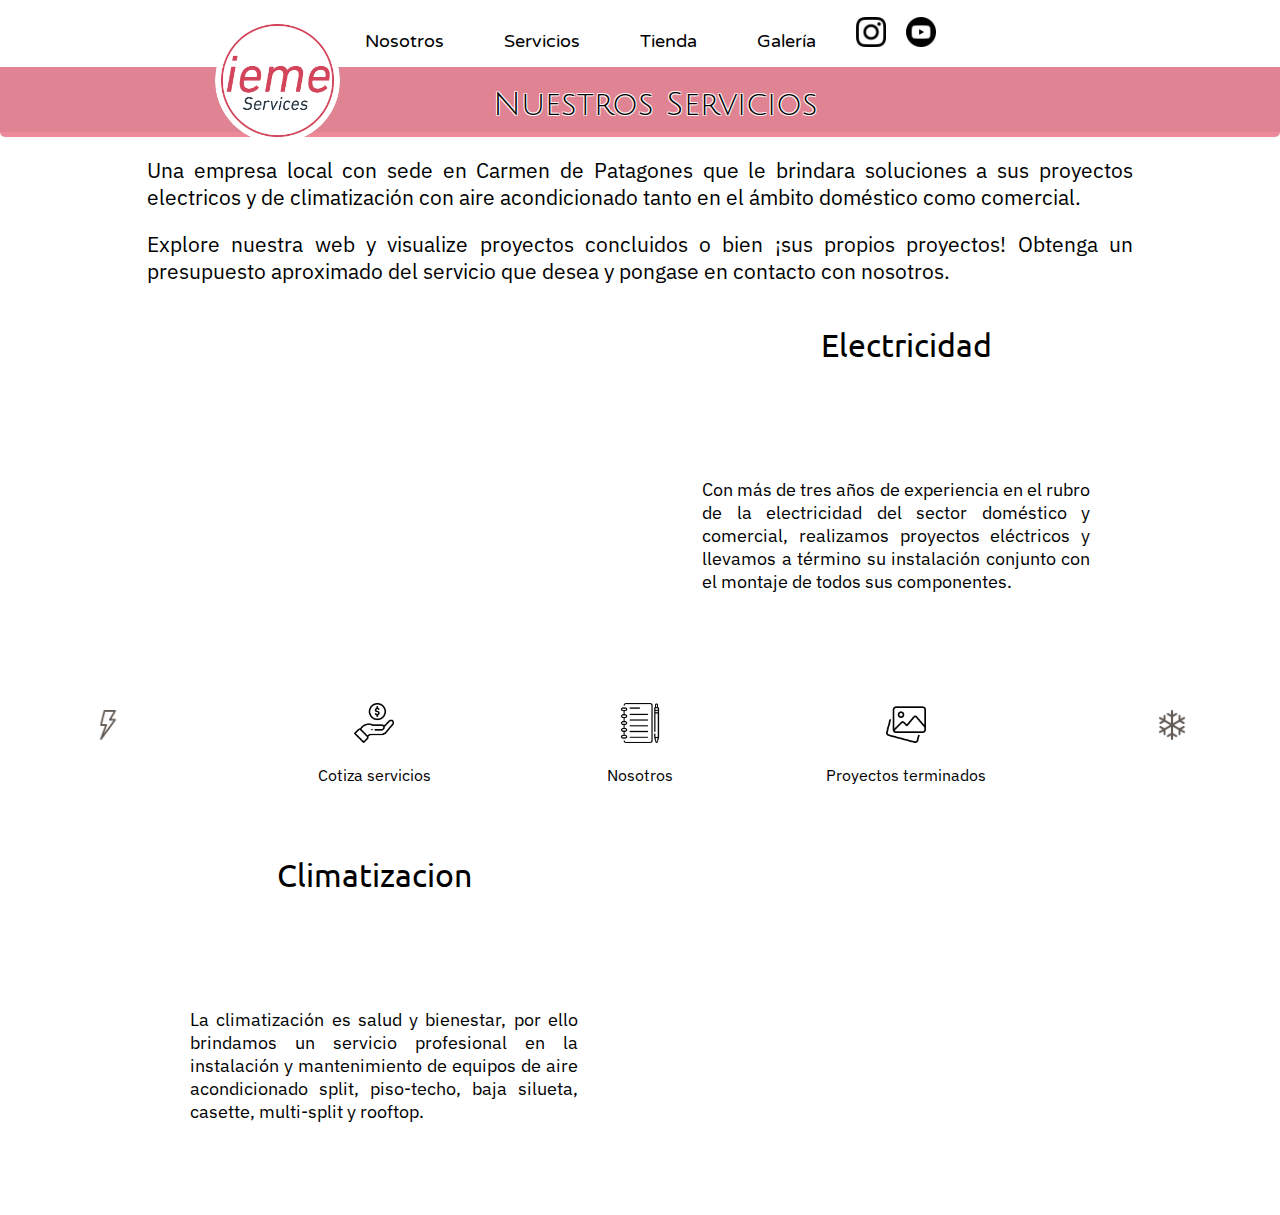
<file: index.html>
<!DOCTYPE html>
<html lang="en">
<head>
    <meta charset="UTF-8">
    <meta http-equiv="X-UA-Compatible" content="IE=edge">
    <meta name="viewport" content="width=device-width, initial-scale=1.0">
    <meta title="Ieme Services">
    <meta keywords="Instalación, Aire Acondicionado, Electricista, Electricidad, Empresa, Matriculado, Instalador, Servicio">
    <meta description="Somos una Pyme que lleva a cabo el mantenimiento e instalación de equipos de aire acondicionado e instalaciones eléctricas en general">
    <title>Servicios Ieme</title>
    <link rel="Icon" href="Archivos/ieme.ico">
    <link rel="stylesheet" type="text/css" href="Estilos/style.css"> 
    <!-- Fuentes --> 
    <link href="https://fonts.googleapis.com/css2?family=IBM+Plex+Sans:ital,wght@0,300;1,300&display=swap" rel="stylesheet">
    <link href="https://fonts.googleapis.com/css2?family=Julius+Sans+One&display=swap" rel="stylesheet">
    <link href="https://fonts.googleapis.com/css2?family=Ubuntu:ital,wght@0,300;0,400;1,300;1,400&display=swap" rel="stylesheet">
    <link href="https://fonts.googleapis.com/css2?family=Varela+Round&display=swap" rel="stylesheet">
    <!-- Boostrap -->
    <link href="https://cdn.jsdelivr.net/npm/bootstrap@5.3.0/dist/css/bootstrap.min.css" rel="stylesheet" integrity="sha384-9ndCyUaIbzAi2FUVXJi0CjmCapSmO7SnpJef0486qhLnuZ2cdeRhO02iuK6FUUVM" crossorigin="anonymous">

<body>
    <style type="text/css"></style>
    <header>
            <nav>
            <a href="index.html"><img class="logo" src="Archivos/ieme.png" alt="logoieme"></a>
            <ul>
                <li><a href="Pages/nosotros.html">Nosotros</a></li>
                <li><a href="Pages/contacto.html">Servicios</a></li>
                <li><a href="Pages/tienda.html">Tienda</a></li>
                <li><a href="Pages/galeria.html">Galería</a></li>
            </ul>   
            <a class="instagram" href="https://www.instagram.com" target="noopener"><img src="Archivos/instagram.png" alt="Instagram"></a> 
            <a class="youtube" href="https://www.youtube.com" target="noopener"><img src="Archivos/youtube.png" alt="Youtube"></a>   
        </nav> 
    </header>
    <main>
        <article>
                <h1 class="div-sticky">Nuestros Servicios</h1>
                <div class="textoinicio">
                    <p>Una empresa local con sede en Carmen de Patagones que le brindara soluciones a sus proyectos electricos y de climatización con aire acondicionado tanto en el ámbito doméstico como comercial.</p>
                    <p>Explore nuestra web y visualize proyectos concluidos o bien ¡sus propios proyectos! Obtenga un presupuesto aproximado del servicio que desea y pongase en contacto con nosotros.</p>
                </div>
                
                <section class="gridmain">
                    <h2 class="h2elec">Electricidad</h2>
                    <img id="animación1" class="imgmain1" src="Archivos/oficioelectricista.jpg" alt="imagen electricista">
                    <p class="p1">Con más de tres años de experiencia en el rubro de la electricidad del sector doméstico y comercial, realizamos proyectos eléctricos y llevamos a término su instalación conjunto con el montaje de todos sus componentes.</p>
                    
                    <img class="rayo" src="Archivos/rayo.png" alt="imagen rayo">
                                              
                    <div class="menucentral1">Cotiza servicios</div><a class="cotizacionimg" href="Pages/contacto.html"><img src="Archivos/mano.png" alt="Servicios"></a>
                    <div class="menucentral2">Nosotros</div><a class="turnosimg" href="Pages/nosotros.html"><img src="Archivos/cuaderno.png" alt="Contactos"></a>
                    <div class="menucentral3">Proyectos terminados</div><a class="galeriaimg" href="Pages/galeria.html"><img src="Archivos/mas.png" alt="Mas proyectos terminados"></a>
                                                
                    <img class="copo" src="Archivos/copo.png" alt="imagen copo de nieve">
                    
                    <h2 class="h2cli">Climatizacion</h2>
                    <img id="animación2" class="imgmain2" src="Archivos/oficiorefrigeracion.jpg" alt="Imagen tecnico en climatización">
                    <p class="p2">La climatización es salud y bienestar, por ello brindamos un servicio profesional en la instalación y mantenimiento de equipos de aire acondicionado split, piso-techo, baja silueta, casette, multi-split y rooftop. </p>
                </section>
        </article>
    </main>
<footer>
    <div class="footerbanner">             
        <nav class="navbar fixed-bottom bg-body-tertiary">
            <div class="container-fluid">
                <a class="navbar-brand fs-6" href="Pages/nosotros.html">Nosotros</a>
                <a class="navbar-brand fs-6" href="Pages/contacto.html">Servicios</a>
                <a class="navbar-brand fs-6" href="Pages/tienda.html">Tienda</a>
                <a class="navbar-brand fs-6" href="Pages/galeria.html">Galeria</a>
            </div>
        </nav>
    </div>
</footer>
<script src="https://cdn.jsdelivr.net/npm/bootstrap@5.3.0/dist/js/bootstrap.bundle.min.js" integrity="sha384-geWF76RCwLtnZ8qwWowPQNguL3RmwHVBC9FhGdlKrxdiJJigb/j/68SIy3Te4Bkz" crossorigin="anonymous"></script>
</body>
</html>
</file>
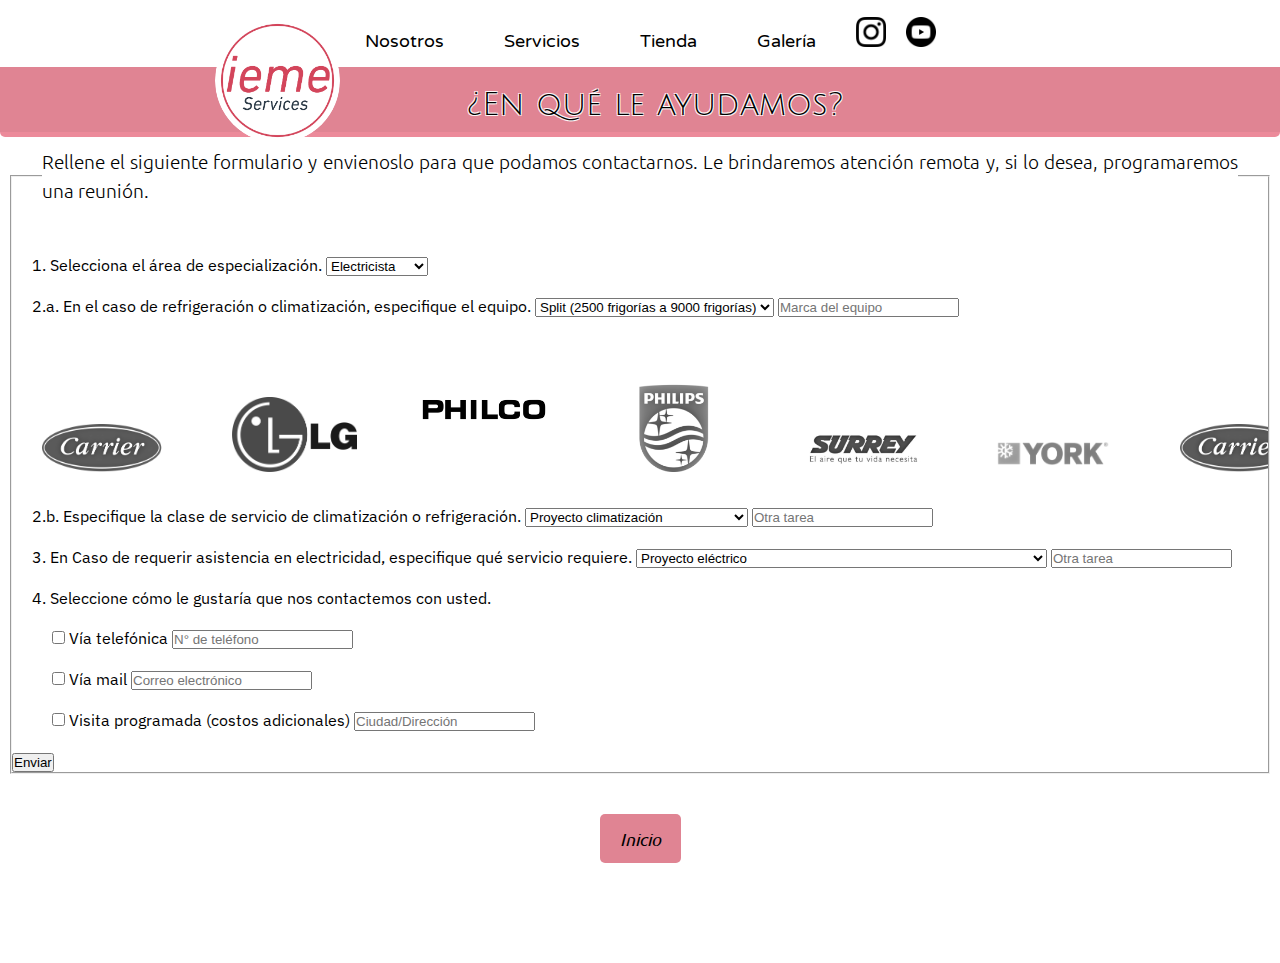
<file: Pages/contacto.html>
<!DOCTYPE html>
<html lang="en">
<head>
    <meta charset="UTF-8">
    <meta http-equiv="X-UA-Compatible" content="IE=edge">
    <meta name="viewport" content="width=device-width, initial-scale=1.0">
    <meta title="Contacto">
    <meta keywords="Instalación, Aire Acondicionado, Electricista, Electricidad, Empresa, Matriculado, Instalador, Servicio">
    <meta description="Contactate con nosotros para recibir una asistencia a la medida de tu proyecto">
    <title>Ieme Servicios</title>
    <link rel="Icon" href="../Archivos/ieme.ico">
    <link rel="stylesheet" type="text/css" href="../Estilos/style.css"> 
    <!-- Fuentes --> 
    <link href="https://fonts.googleapis.com/css2?family=IBM+Plex+Sans:ital,wght@0,300;1,300&display=swap" rel="stylesheet">
    <link href="https://fonts.googleapis.com/css2?family=Julius+Sans+One&display=swap" rel="stylesheet">
    <link href="https://fonts.googleapis.com/css2?family=Ubuntu:ital,wght@0,300;0,400;1,300;1,400&display=swap" rel="stylesheet">
    <link href="https://fonts.googleapis.com/css2?family=Varela+Round&display=swap" rel="stylesheet">
    <!-- Boostrap -->
    <link href="https://cdn.jsdelivr.net/npm/bootstrap@5.3.0/dist/css/bootstrap.min.css" rel="stylesheet" integrity="sha384-9ndCyUaIbzAi2FUVXJi0CjmCapSmO7SnpJef0486qhLnuZ2cdeRhO02iuK6FUUVM" crossorigin="anonymous">

<body>
    <style type="text/css"> </style>
    <header class="banner">
        <nav class="navbanner">
            <a href="../index.html"><img class="logo" src="../Archivos/ieme.png" alt="logoieme"></a>
            <ul>
                <li><a href="nosotros.html">Nosotros</a></li>
                <li><a href="contacto.html">Servicios</a></li>
                <li><a href="tienda.html">Tienda</a></li>
                <li><a href="galeria.html">Galería</a></li>
            </ul>   
            <a class="instagram" href="https://www.instagram.com" target="noopener"><img src="../Archivos/instagram.png" alt="Instagram"></a> 
            <a class="youtube" href="https://www.youtube.com" target="noopener"><img src="../Archivos/youtube.png" alt="Youtube"></a>   
        </nav> 
</header>
    <main>
        <article>
            <h1>¿En qué le ayudamos?</h1> 
            <section>
                <form>
                    <fieldset class="container col-md-6 col-sm-11 d-flex flex-column justify-content-center align-items-center">
                        <legend>Rellene el siguiente formulario y envienoslo para que podamos contactarnos.
                                Le brindaremos atención remota y, si lo desea, programaremos una reunión.</legend>
                        <div class="mb-3 col-md-12">
                            <label for="Select1" class="form-label">1. Selecciona el área de especialización.</label>
                            <select id="Select1" class="form-select">
                                <option>Electricista</option>
                                <option>Climatización</option>
                                <option>Refrigeración</option>
                            </select>
                        </div>
                        <div class="mb-3 col-md-12">
                            <label for="Select2" class="form-label">2.a. En el caso de refrigeración o climatización, especifique el equipo.</label>
                            <select id="Select2" class="form-select">
                                <option>Split (2500 frigorías a 9000 frigorías)</option>
                                <option>Piso-techo</option>
                                <option>Multisplit</option>
                                <option>Cassette</option>
                                <option>Baja silueta</option>
                                <option>Rooftop</option>
                            </select>
                            <input type="text" id="TextInput1" class="form-control" placeholder="Marca del equipo">
                        </div>
                        <div class="image-container mb-3 col-md-12">
                            <img class="imgloop" src="../Archivos/Marcas/carrier.png" alt="carrier">
                            <img class="imgloop" src="../Archivos/Marcas/lg.png" alt="lg">
                            <img class="imgloop" src="../Archivos/Marcas/philco.png" alt="philco">
                            <img class="imgloop" src="../Archivos/Marcas/philips.png" alt="philips">
                            <img class="imgloop" src="../Archivos/Marcas/surrey.jpg" alt="surrey">
                            <img class="imgloop" src="../Archivos/Marcas/york.png" alt="york">
                            <img class="imgloop" src="../Archivos/Marcas/carrier.png" alt="carrier">
                            <img class="imgloop" src="../Archivos/Marcas/lg.png" alt="lg">
                            <img class="imgloop" src="../Archivos/Marcas/philco.png" alt="philco">
                            <img class="imgloop" src="../Archivos/Marcas/philips.png" alt="philips">
                            <img class="imgloop" src="../Archivos/Marcas/surrey.jpg" alt="surrey">
                            <img class="imgloop" src="../Archivos/Marcas/york.png" alt="york">
                            <img class="imgloop" src="../Archivos/Marcas/carrier.png" alt="carrier">
                            <img class="imgloop" src="../Archivos/Marcas/lg.png" alt="lg">
                            <img class="imgloop" src="../Archivos/Marcas/philco.png" alt="philco">
                            <img class="imgloop" src="../Archivos/Marcas/philips.png" alt="philips">
                            <img class="imgloop" src="../Archivos/Marcas/surrey.jpg" alt="surrey">
                            <img class="imgloop" src="../Archivos/Marcas/york.png" alt="york">
                        </div>    
                        <div class="mb-3 col-md-12">
                            <label for="Select3" class="form-label">2.b. Especifique la clase de servicio de climatización o refrigeración.</label>
                            <select id="Select3" class="form-select">
                                <option>Proyecto climatización</option>
                                <option>Mantenimiento de emergencia</option>
                                <option>Mantenimiento / revisión de rutina</option>
                                <option>Instalación de nueva/s unidad/es</option>
                                <option>Asesoramiento remoto</option>
                            </select>
                            <input type="text" id="TextInput2" class="form-control" placeholder="Otra tarea">
                        </div>
                        <div class="mb-3 col-md-12">
                            <label for="Select4" class="form-label">3. En Caso de requerir asistencia en electricidad, especifique qué servicio requiere.</label>
                            <select id="Select4" class="form-select">
                                <option>Proyecto eléctrico</option>
                                <option>Mantenimiento de emergencia</option>
                                <option>Mantenimiento de rutina</option>
                                <option>Extensión de instalación existente</option>
                                <option>Instalación de artefactos (luminarias, ventiladores, extractores, ...)</option>
                                <option>Instalación o extensión de circuito para equipo de climatización</option>
                                <option>Asesoramiento remoto</option>
                            </select>
                            <input type="text" id="TextInput3" class="form-control" placeholder="Otra tarea">
                        </div>
                        <div class="mb-3 col-md-12">
                            <label for="Select5" class="form-label">4. Seleccione cómo le gustaría que nos contactemos con usted.</label>    
                            <div class="form-check mb-12 col-md-9">
                                <input class="form-check-input" type="checkbox" id="FieldsetCheck1">
                                <label class="form-check-label" for="FieldsetCheck1">Vía telefónica</label>
                                <input type="text" id="TextInput4a" class="form-control" placeholder="N° de teléfono">
                            </div>
                            <div class="form-check mb-12 col-md-9">
                                <input class="form-check-input" type="checkbox" id="FieldsetCheck2">
                                <label class="form-check-label" for="FieldsetCheck2">Vía mail</label>
                                <input type="text" id="TextInput4b" class="form-control" placeholder="Correo electrónico">
                            </div>
                            <div class="form-check mb-12 col-md-9">
                                <input class="form-check-input" type="checkbox" id="FieldsetCheck3">
                                <label class="form-check-label" for="FieldsetCheck3">Visita programada (costos adicionales)</label>
                                <input type="text" id="TextInput4c" class="form-control" placeholder="Ciudad/Dirección">
                            </div>
                        </div>
                            <button type="submit" class="btn btn-primary">Enviar</button>
                    </fieldset>
                </form>
            </section>    
        </article>
    </main>
<footer>
    <ul>
        <li class="buttonbanner">
            <a class="botoninicio" href="../index.html">Inicio</a>
        </li>
    </ul>
    <div class="footerbanner">             
        <nav class="navbar fixed-bottom bg-body-tertiary">
            <div class="container-fluid">
                <a class="navbar-brand fs-6" href="nosotros.html">Nosotros</a>
                <a class="navbar-brand fs-6" href="contacto.html">Servicios</a>
                <a class="navbar-brand fs-6" href="tienda.html">Tienda</a>
                <a class="navbar-brand fs-6" href="galeria.html">Galeria</a>
            </div>
        </nav>
    </div>
</footer>
<script src="https://cdn.jsdelivr.net/npm/bootstrap@5.3.0/dist/js/bootstrap.bundle.min.js" integrity="sha384-geWF76RCwLtnZ8qwWowPQNguL3RmwHVBC9FhGdlKrxdiJJigb/j/68SIy3Te4Bkz" crossorigin="anonymous"></script>
</body>
</html>
</file>
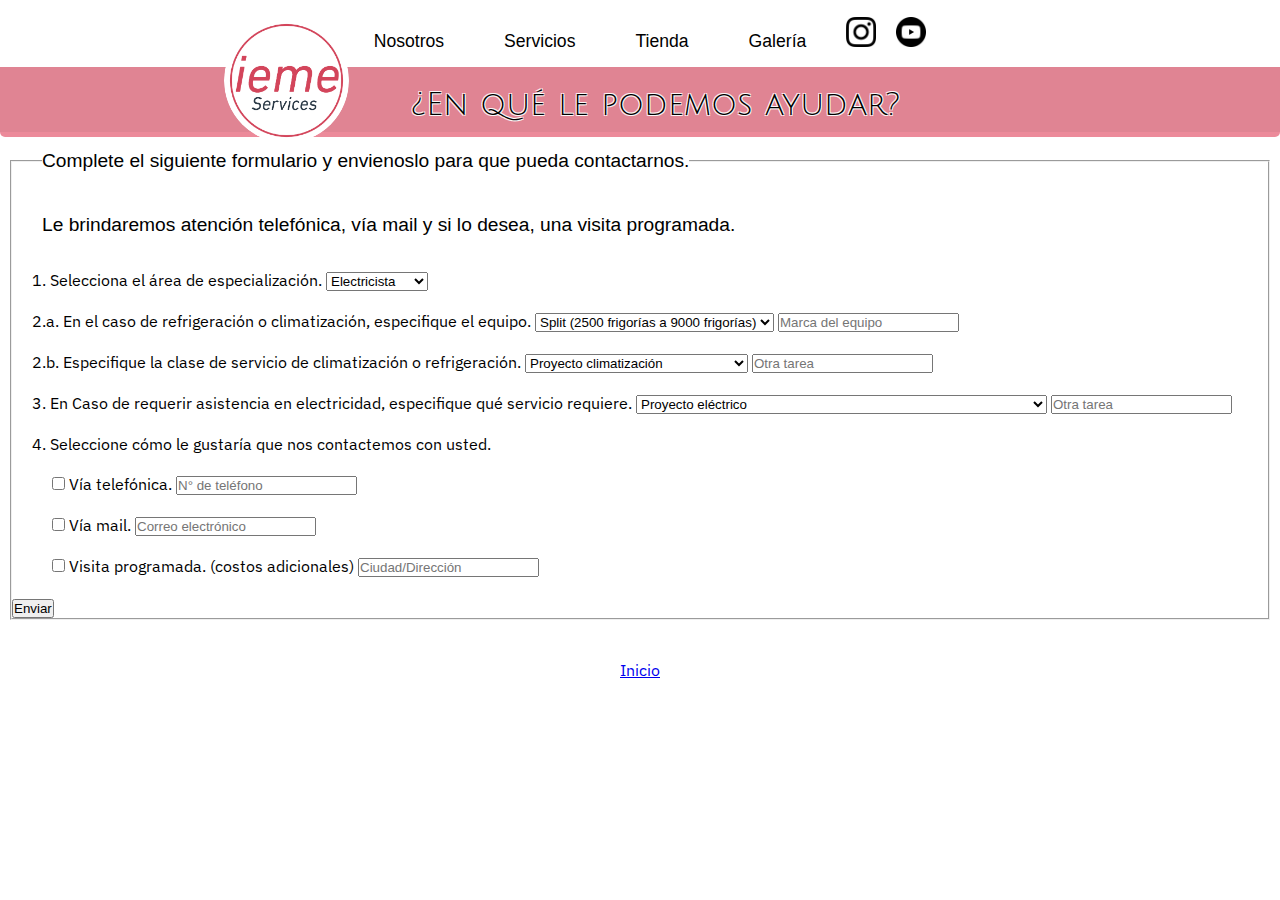
<file: Pages/cotizacion.html>
<!DOCTYPE html>
<html lang="en">
<head>
    <meta charset="UTF-8">
    <meta http-equiv="X-UA-Compatible" content="IE=edge">
    <meta name="viewport" content="width=device-width, initial-scale=1.0">
    <title>Ieme Servicios</title>
    <link rel="Icon" href="../Archivos/ieme.ico">
    <link rel="stylesheet" type="text/css" href="../Estilos/style.css"> 
    <link href="https://fonts.googleapis.com/css2?family=IBM+Plex+Sans:ital,wght@0,300;1,300&display=swap" rel="stylesheet">
    <link href="https://fonts.googleapis.com/css2?family=Julius+Sans+One&display=swap" rel="stylesheet">
    <link href="https://cdn.jsdelivr.net/npm/bootstrap@5.3.0/dist/css/bootstrap.min.css" rel="stylesheet" integrity="sha384-9ndCyUaIbzAi2FUVXJi0CjmCapSmO7SnpJef0486qhLnuZ2cdeRhO02iuK6FUUVM" crossorigin="anonymous">

<body>
    <style type="text/css"> </style>
    <header class="banner">
        <nav class="navbanner">
            <a href="../index.html"><img class="logo" src="../Archivos/ieme.png" alt="logoieme"></a>
            <ul>
                <li><a href="nosotros.html">Nosotros</a></li>
                <li><a href="cotizacion.html">Servicios</a></li>
                <li><a href="turnos.html">Tienda</a></li>
                <li><a href="más.html">Galería</a></li>
            </ul>   
            <a class="instagram" href="https://www.instagram.com" target="noopener"><img src="../Archivos/instagram.png" alt="Instagram"></a> 
            <a class="youtube" href="https://www.youtube.com" target="noopener"><img src="../Archivos/youtube.png" alt="Youtube"></a>   
        </nav> 
</header>
    <main>
        <article>
            <h1>¿En qué le podemos ayudar?</h1> 
            <section>
                <form>
                    <fieldset class=" container col-md-8">
                    <legend>Complete el siguiente formulario y envienoslo para que pueda contactarnos.</legend>
                    <legend>Le brindaremos atención telefónica, vía mail y si lo desea, una visita programada.</legend>
                    <div class="mb-3 col-md-7">
                        <label for="Select1" class="form-label">1. Selecciona el área de especialización.</label>
                        <select id="Select1" class="form-select">
                            <option>Electricista</option>
                            <option>Climatización</option>
                            <option>Refrigeración</option>
                        </select>
                    </div>
                    <div class="mb-3 col-md-7">
                        <label for="Select2" class="form-label">2.a. En el caso de refrigeración o climatización, especifique el equipo.</label>
                        <select id="Select2" class="form-select">
                            <option>Split (2500 frigorías a 9000 frigorías)</option>
                            <option>Piso-techo</option>
                            <option>Multisplit</option>
                            <option>Cassette</option>
                            <option>Baja silueta</option>
                            <option>Rooftop</option>
                        </select>
                        <input type="text" id="TextInput" class="form-control" placeholder="Marca del equipo">
                        </div>
                    </div>
                    <div class="mb-3 col-md-7">
                        <label for="Select3" class="form-label">2.b. Especifique la clase de servicio de climatización o refrigeración.</label>
                        <select id="Select3" class="form-select">
                            <option>Proyecto climatización</option>
                            <option>Mantenimiento de emergencia</option>
                            <option>Mantenimiento / revisión de rutina</option>
                            <option>Instalación de nueva/s unidad/es</option>
                            <option>Asesoramiento remoto</option>
                        </select>
                        <input type="text" id="TextInput" class="form-control" placeholder="Otra tarea">
                        </div>
                    </div>
                    <div class="mb-3 col-md-7">
                        <label for="Select4" class="form-label">3. En Caso de requerir asistencia en electricidad, especifique qué servicio requiere.</label>
                        <select id="Select4" class="form-select">
                            <option>Proyecto eléctrico</option>
                            <option>Mantenimiento de emergencia</option>
                            <option>Mantenimiento de rutina</option>
                            <option>Extensión de instalación existente</option>
                            <option>Instalación de artefactos (luminarias, ventiladores, extractores, ...)</option>
                            <option>Instalación o extensión de circuito para equipo de climatización</option>
                            <option>Asesoramiento remoto</option>
                        </select>
                        <input type="text" id="TextInput" class="form-control" placeholder="Otra tarea">
                        </div>
                    </div>
                    <div class="mb-3">
                        <label for="Select5" class="form-label">4. Seleccione cómo le gustaría que nos contactemos con usted.</label>    
                            <div class="form-check col-md-5">
                                <input class="form-check-input" type="checkbox" id="FieldsetCheck1">
                                <label class="form-check-label" for="FieldsetCheck1">Vía telefónica.
                                </label>
                                <input type="text" id="TextInput" class="form-control" placeholder="N° de teléfono">
                            </div>
                            <div class="form-check col-md-5">
                                <input class="form-check-input" type="checkbox" id="FieldsetCheck2">
                                <label class="form-check-label" for="FieldsetCheck2">Vía mail.
                                </label>
                                <input type="text" id="TextInput" class="form-control" placeholder="Correo electrónico">
                            </div>
                            <div class="form-check col-md-5">
                                <input class="form-check-input" type="checkbox" id="FieldsetCheck3">
                                <label class="form-check-label" for="FieldsetCheck3">Visita programada. (costos adicionales)
                                </label>
                                <input type="text" id="TextInput" class="form-control" placeholder="Ciudad/Dirección">
                            </div>
                    </div>
                        <button type="submit" class="btn btn-primary">Enviar</button>
                    </fieldset>
                  </form>
            </section>    
        </article>
    </main>
<footer>
    <ul>
        <li class="buttonbanner">
            <a href="../index.html">Inicio</a>
        </li>
    </ul>
    <div class="footerbanner">             
        <nav class="navbar fixed-bottom bg-body-tertiary">
            <div class="container-fluid">
                <a class="navbar-brand fs-6" href="nosotros.html">Nosotros</a>
                <a class="navbar-brand fs-6" href="cotizacion.html">Servicios</a>
                <a class="navbar-brand fs-6" href="turnos.html">Tienda</a>
                <a class="navbar-brand fs-6" href="más.html">Galeria</a>
            </div>
        </nav>
    </div>
</footer>
<script src="https://cdn.jsdelivr.net/npm/bootstrap@5.3.0/dist/js/bootstrap.bundle.min.js" integrity="sha384-geWF76RCwLtnZ8qwWowPQNguL3RmwHVBC9FhGdlKrxdiJJigb/j/68SIy3Te4Bkz" crossorigin="anonymous"></script>
</body>
</html>
</file>
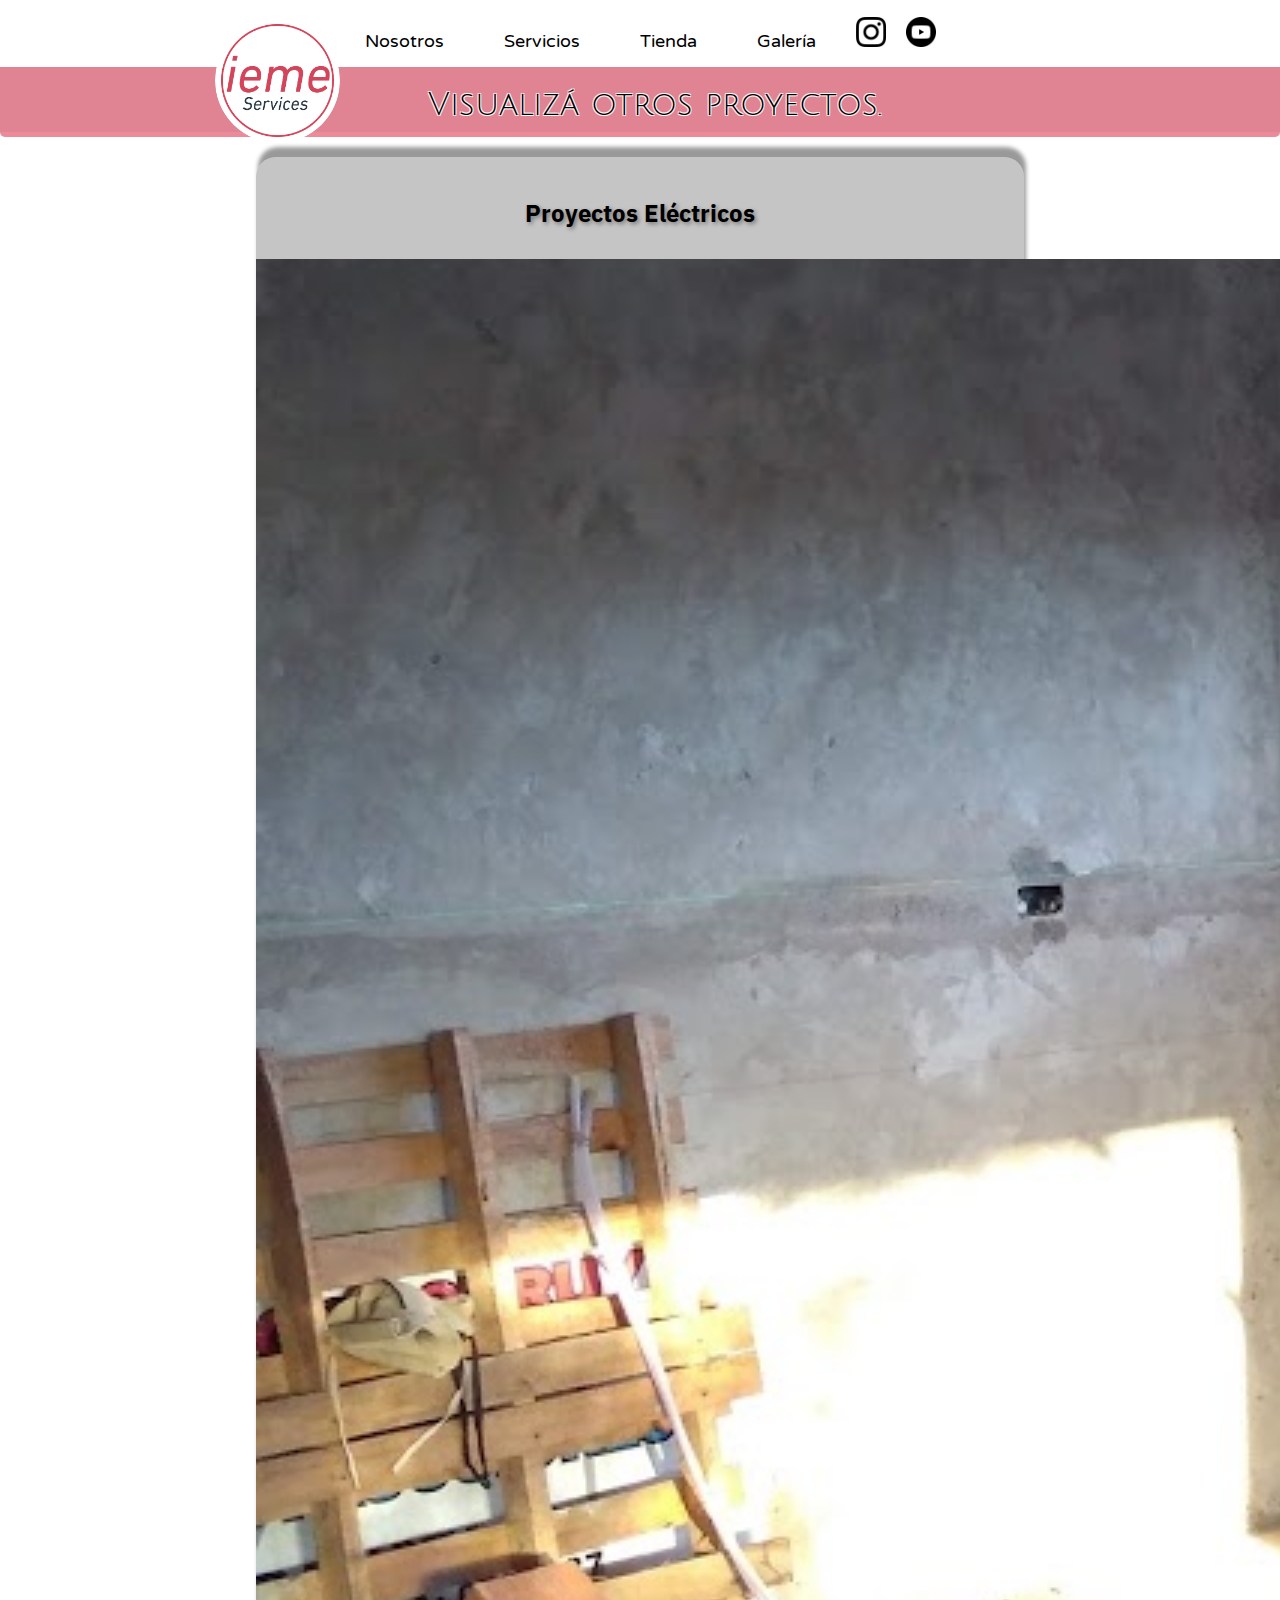
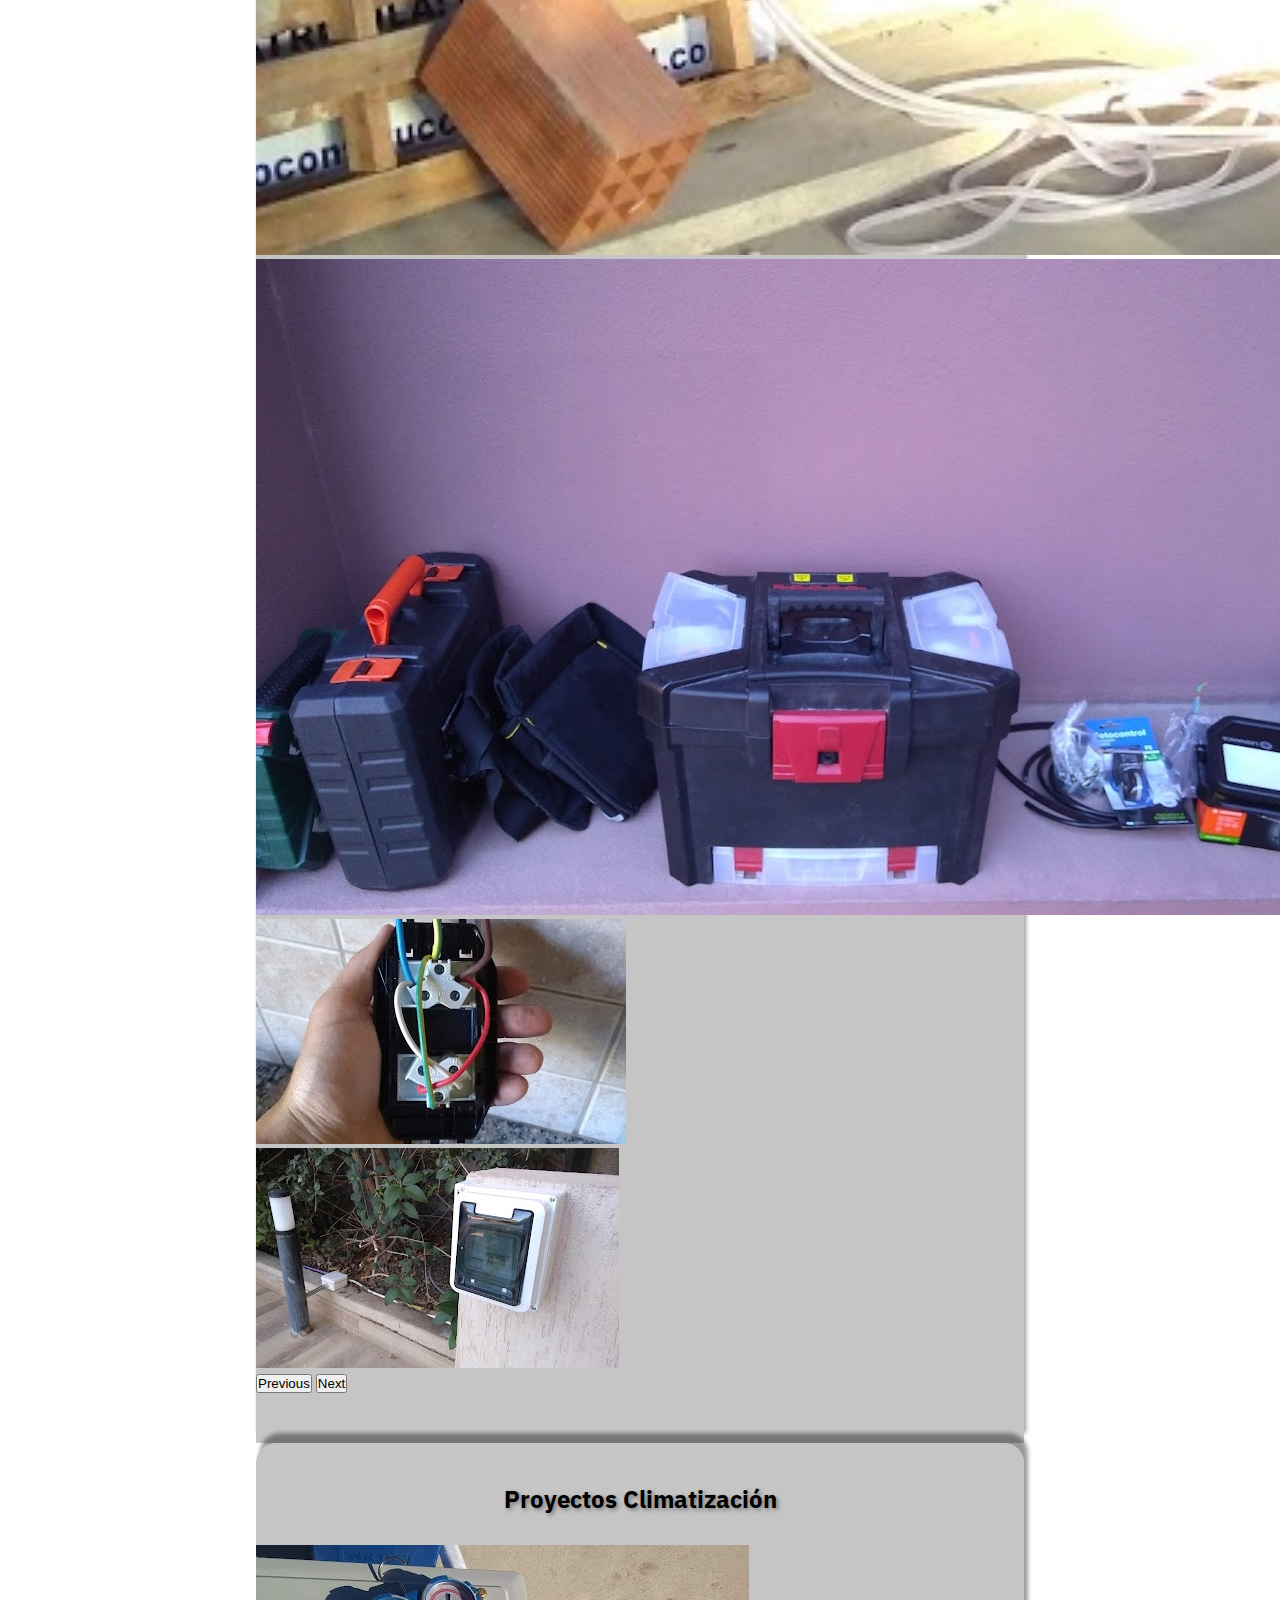
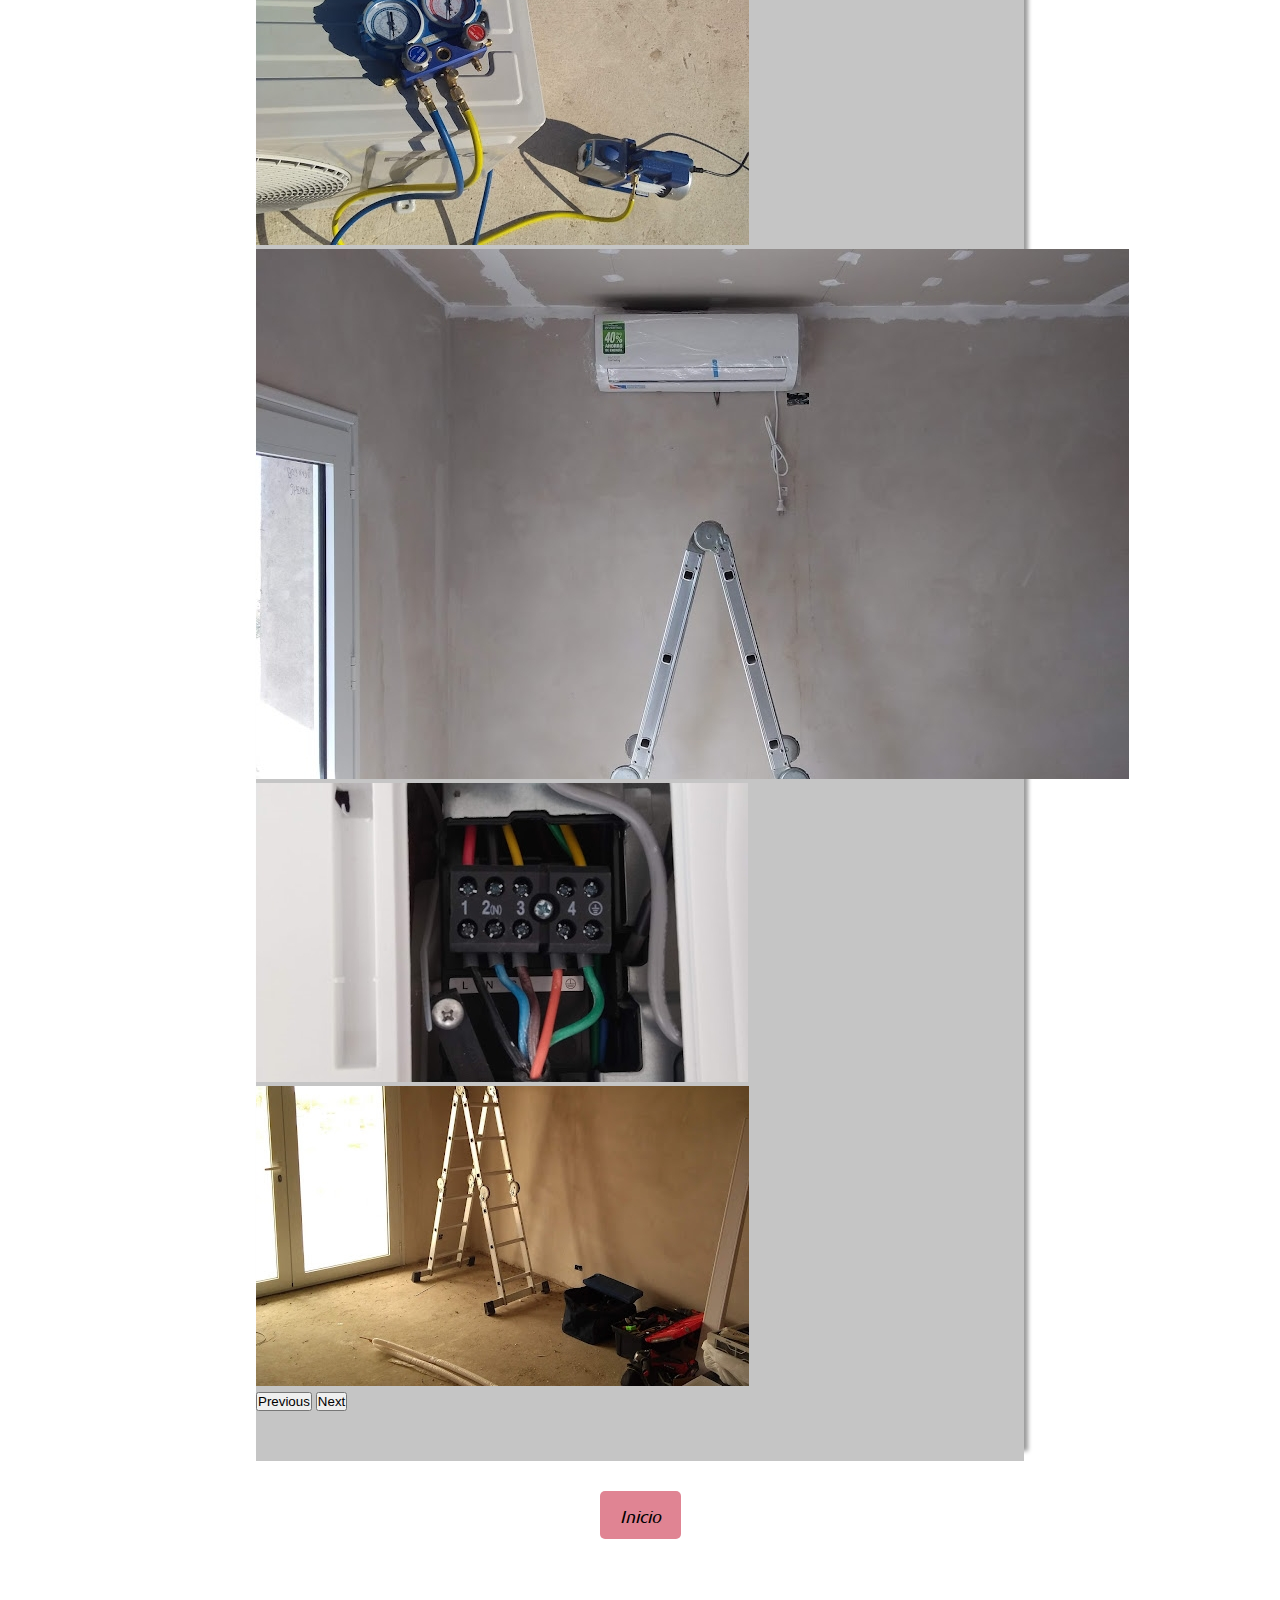
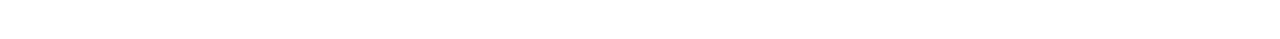
<file: Pages/galeria.html>
<!DOCTYPE html>
<html lang="en">
<head>
    <meta charset="UTF-8">
    <meta http-equiv="X-UA-Compatible" content="IE=edge">
    <meta name="viewport" content="width=device-width, initial-scale=1.0">
    <meta title="Galería de proyectos">
    <meta keywords="Instalación, Aire Acondicionado, Electricista, Electricidad, Empresa, Matriculado, Instalador, Servicio">
    <meta description="Visualizá otros trabajos concluidos">
    <title>Ieme Servicios</title>
    <link rel="Icon" href="../Archivos/ieme.ico">
    <link rel="stylesheet" type="text/css" href="../Estilos/style.css"> 
    <!-- Fuentes --> 
    <link href="https://fonts.googleapis.com/css2?family=IBM+Plex+Sans:ital,wght@0,300;1,300&display=swap" rel="stylesheet">
    <link href="https://fonts.googleapis.com/css2?family=Julius+Sans+One&display=swap" rel="stylesheet">
    <link href="https://fonts.googleapis.com/css2?family=Ubuntu:ital,wght@0,300;0,400;1,300;1,400&display=swap" rel="stylesheet">
    <link href="https://fonts.googleapis.com/css2?family=Varela+Round&display=swap" rel="stylesheet">
    <!-- Boostrap -->
    <link href="https://cdn.jsdelivr.net/npm/bootstrap@5.3.0/dist/css/bootstrap.min.css" rel="stylesheet" integrity="sha384-9ndCyUaIbzAi2FUVXJi0CjmCapSmO7SnpJef0486qhLnuZ2cdeRhO02iuK6FUUVM" crossorigin="anonymous">

<body>
    <style type="text/css"> </style>
    <header class="banner">
        <nav class="navbanner">
            <a href="../index.html"><img class="logo" src="../Archivos/ieme.png" alt="logoieme"></a>
            <ul>
                <li><a href="nosotros.html">Nosotros</a></li>
                <li><a href="contacto.html">Servicios</a></li>
                <li><a href="tienda.html">Tienda</a></li>
                <li><a href="galeria.html">Galería</a></li>
            </ul>   
            <a class="instagram" href="https://www.instagram.com" target="noopener"><img src="../Archivos/instagram.png" alt="Instagram"></a> 
            <a class="youtube" href="https://www.youtube.com" target="noopener"><img src="../Archivos/youtube.png" alt="Youtube"></a>   
        </nav> 
</header>
    <main>
        <article>
            <h1>Visualizá otros proyectos.</h1> 
            <section class="portafolio1">
                <div class="container col-md-8 col-sm-11">
                    <h2 class="h2galeria">Proyectos Eléctricos</h2>    
                    <div id="carousel1" class="carousel slide" data-bs-touch="true">
                        <div class="carousel-inner">
                            <div class="carousel-item active">
                                <img src="../Archivos/Elc1.jpg" class="d-block w-100 h-100" alt="Elc1">
                            </div>
                            <div class="carousel-item">
                                <img src="../Archivos/Elc2.jpg" class="d-block w-100" alt="Elc2">
                            </div>
                            <div class="carousel-item">
                                <img src="../Archivos/Elc3.jpg" class="d-block w-100 h-100" alt="Elc3">
                            </div>
                            <div class="carousel-item">
                                <img src="../Archivos/Elc4.jpg" class="d-block w-100" alt="Elc4">
                            </div>
                        </div>
                        <button class="carousel-control-prev" type="button" data-bs-target="#carousel1" data-bs-slide="prev">
                            <span class="carousel-control-prev-icon" aria-hidden="true"></span>
                            <span class="visually-hidden">Previous</span>
                        </button>
                        <button class="carousel-control-next" type="button" data-bs-target="#carousel1" data-bs-slide="next">
                            <span class="carousel-control-next-icon" aria-hidden="true"></span>
                            <span class="visually-hidden">Next</span>
                        </button>
                    </div>
                </div>
            </section>
            <section class="portafolio2">
                <div class="container col-md-8 col-sm-11">
                    <h2 class="h2galeria">Proyectos Climatización</h2>
                    <div id="carousel2" class="carousel slide" data-bs-touch="true">
                        <div class="carousel-inner">
                            <div class="carousel-item active">
                                <img src="../Archivos/Ac1.jpg" class="d-block w-100 h-100" alt="Ac1">
                            </div>
                            <div class="carousel-item">
                                <img src="../Archivos/Ac2.jpg" class="d-block w-100" alt="Ac2">
                            </div>
                            <div class="carousel-item">
                                <img src="../Archivos/Ac3.jpg" class="d-block w-100 h-100" alt="Ac3">
                            </div>
                            <div class="carousel-item">
                                <img src="../Archivos/Ac4.jpg" class="d-block w-100" alt="Ac4">
                            </div>
                        </div>
                        <button class="carousel-control-prev" type="button" data-bs-target="#carousel2" data-bs-slide="prev">
                            <span class="carousel-control-prev-icon" aria-hidden="true"></span>
                            <span class="visually-hidden">Previous</span>
                        </button>
                        <button class="carousel-control-next" type="button" data-bs-target="#carousel2" data-bs-slide="next">
                            <span class="carousel-control-next-icon" aria-hidden="true"></span>
                            <span class="visually-hidden">Next</span>
                        </button>
                    </div>
                </div>    
            </section>
        </article>
    </main>
<footer>
    <ul>
        <li class="buttonbanner">
            <a class="botoninicio" href="../index.html">Inicio</a>
        </li> 
    </ul>
    <div class="footerbanner">             
        <nav class="navbar fixed-bottom bg-body-tertiary">
            <div class="container-fluid">
                <a class="navbar-brand fs-6" href="nosotros.html">Nosotros</a>
                <a class="navbar-brand fs-6" href="contacto.html">Servicios</a>
                <a class="navbar-brand fs-6" href="tienda.html">Tienda</a>
                <a class="navbar-brand fs-6" href="galeria.html">Galeria</a>
            </div>
        </nav>
    </div>
</footer>
<script src="https://cdn.jsdelivr.net/npm/bootstrap@5.3.0/dist/js/bootstrap.bundle.min.js" integrity="sha384-geWF76RCwLtnZ8qwWowPQNguL3RmwHVBC9FhGdlKrxdiJJigb/j/68SIy3Te4Bkz" crossorigin="anonymous"></script>
</body>
</html>
</file>
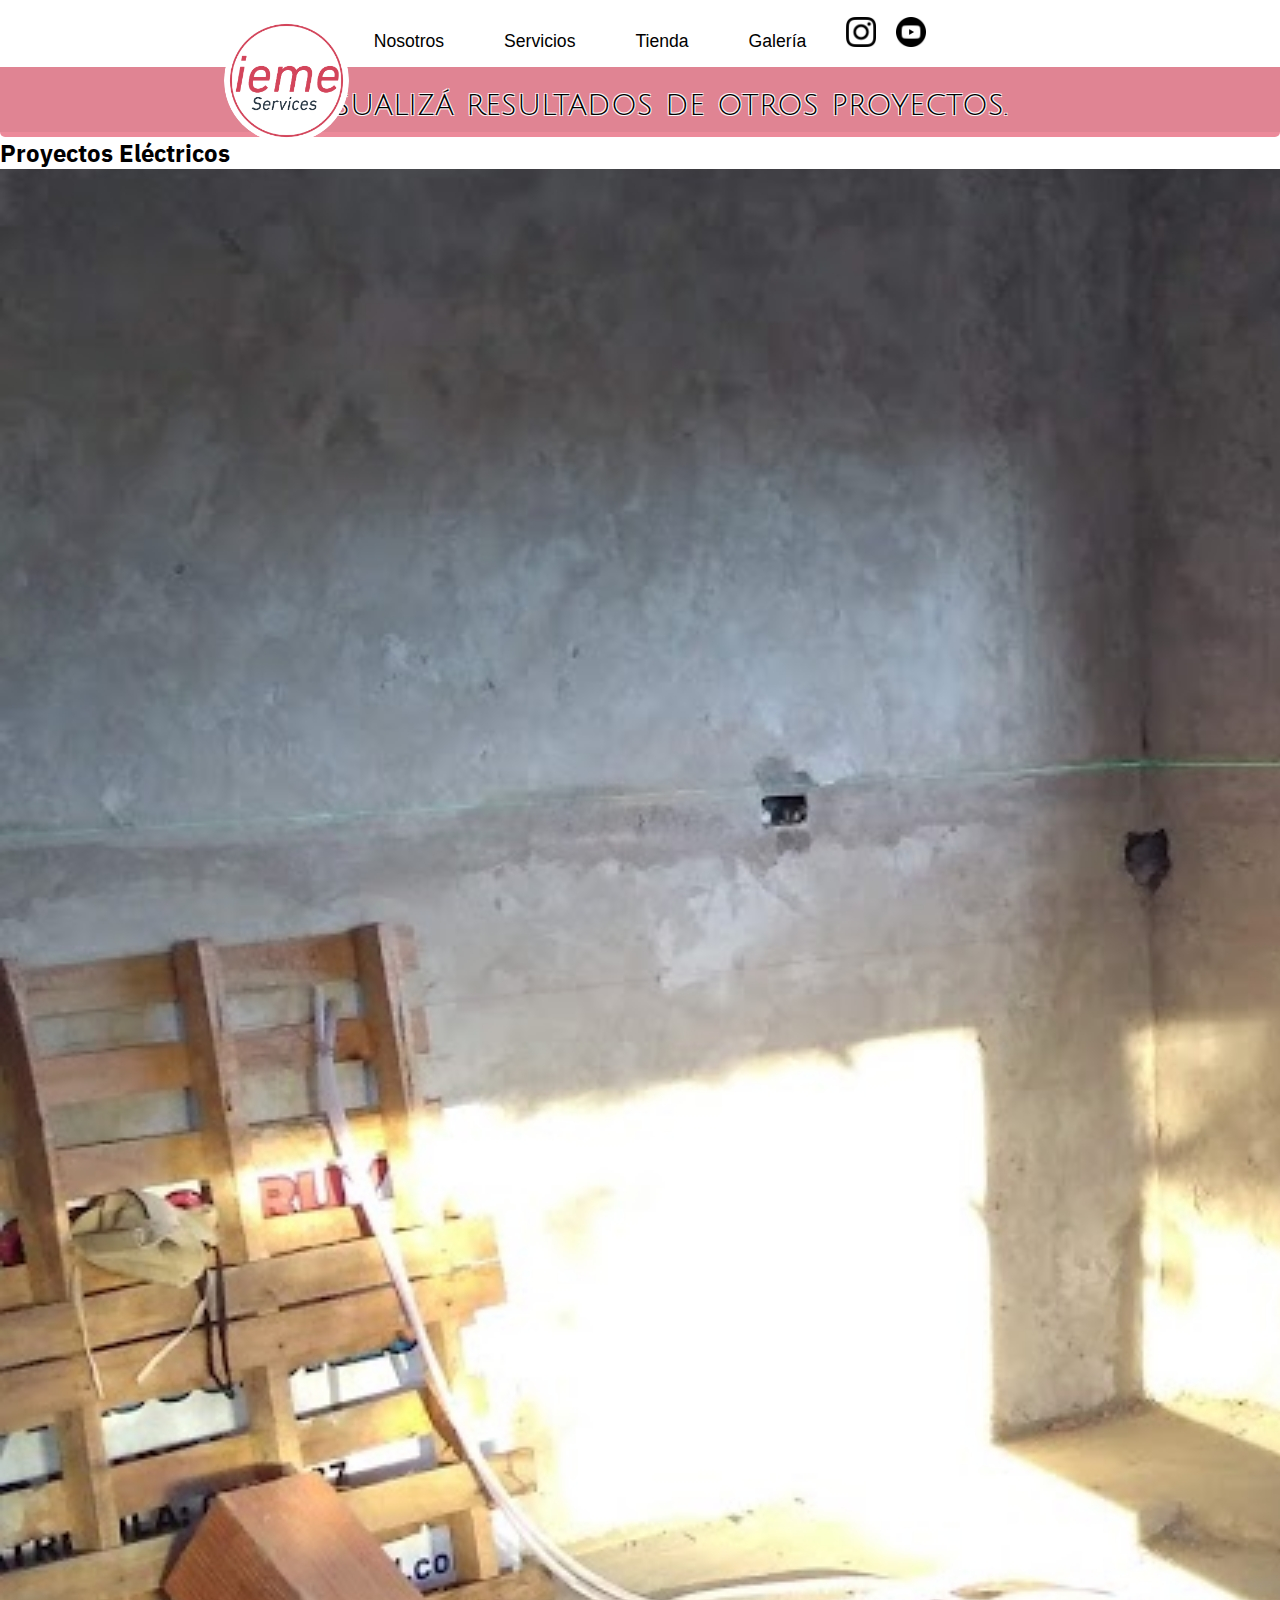
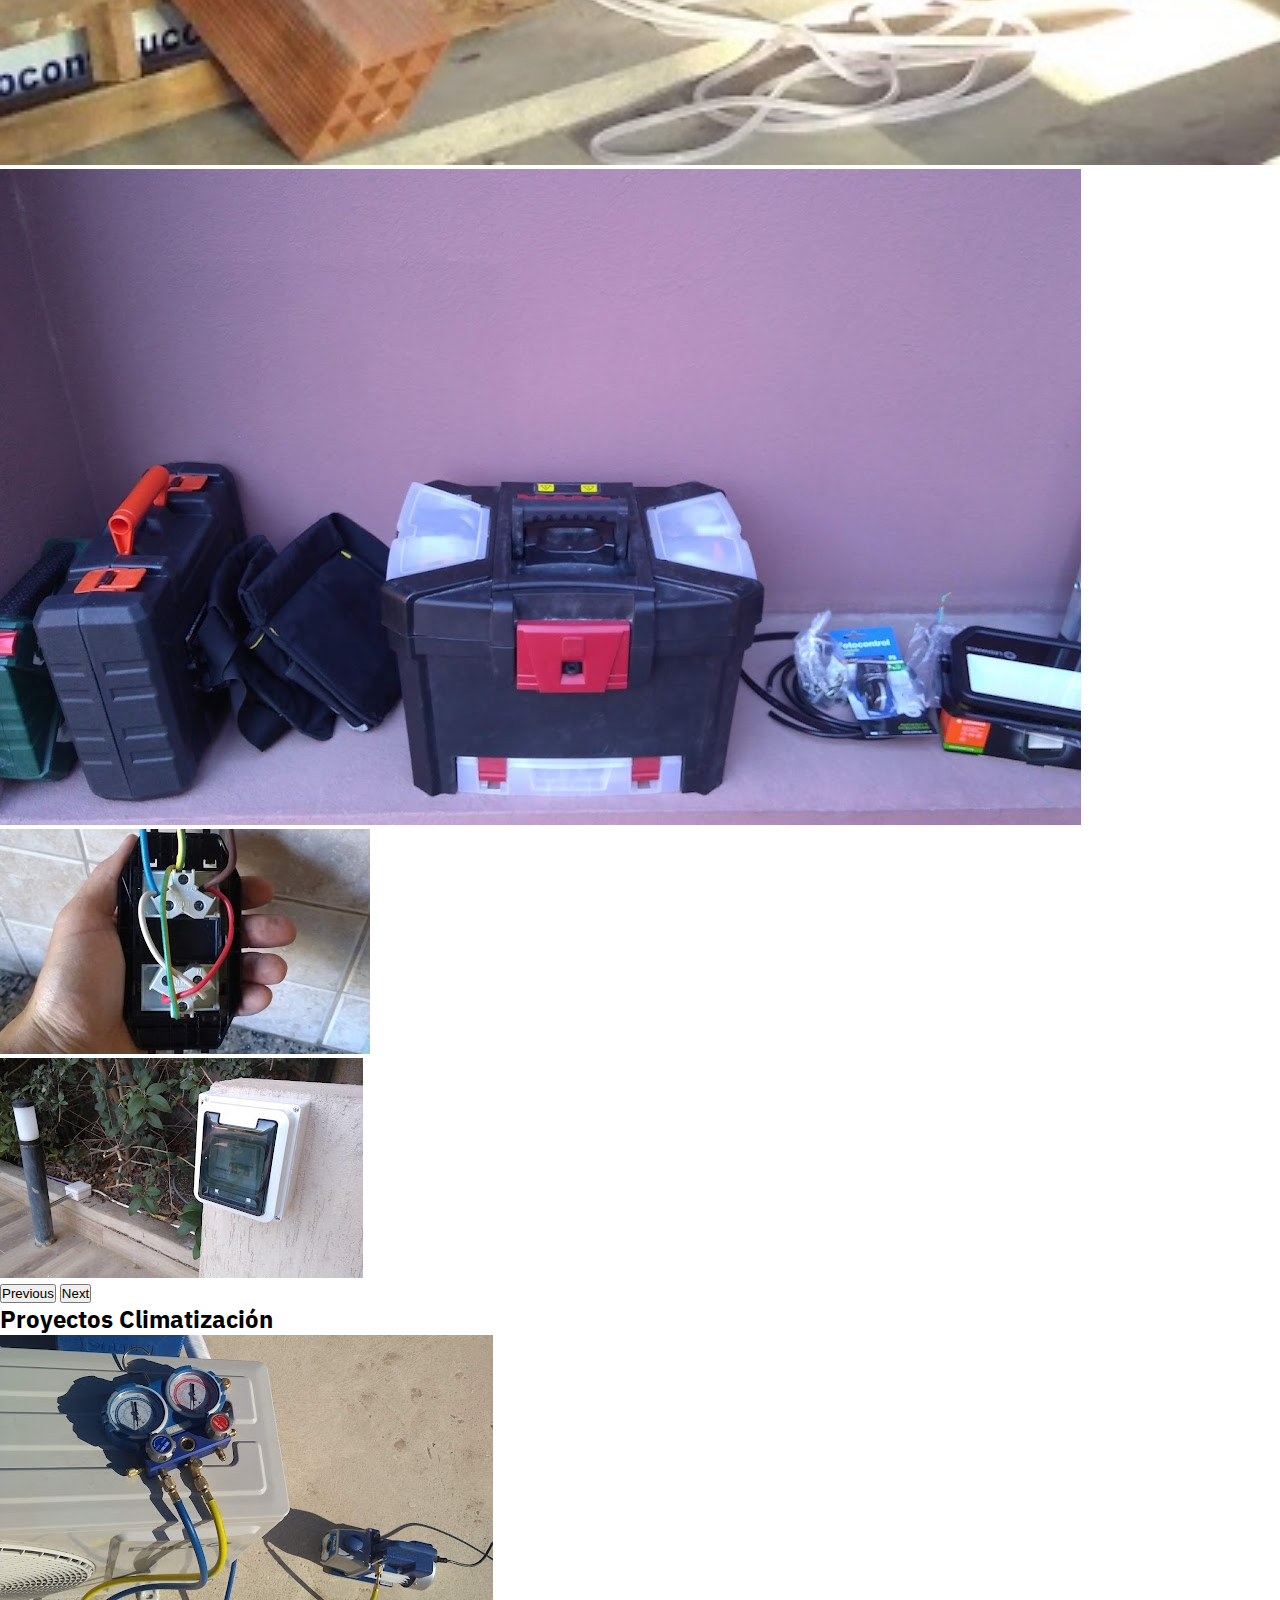
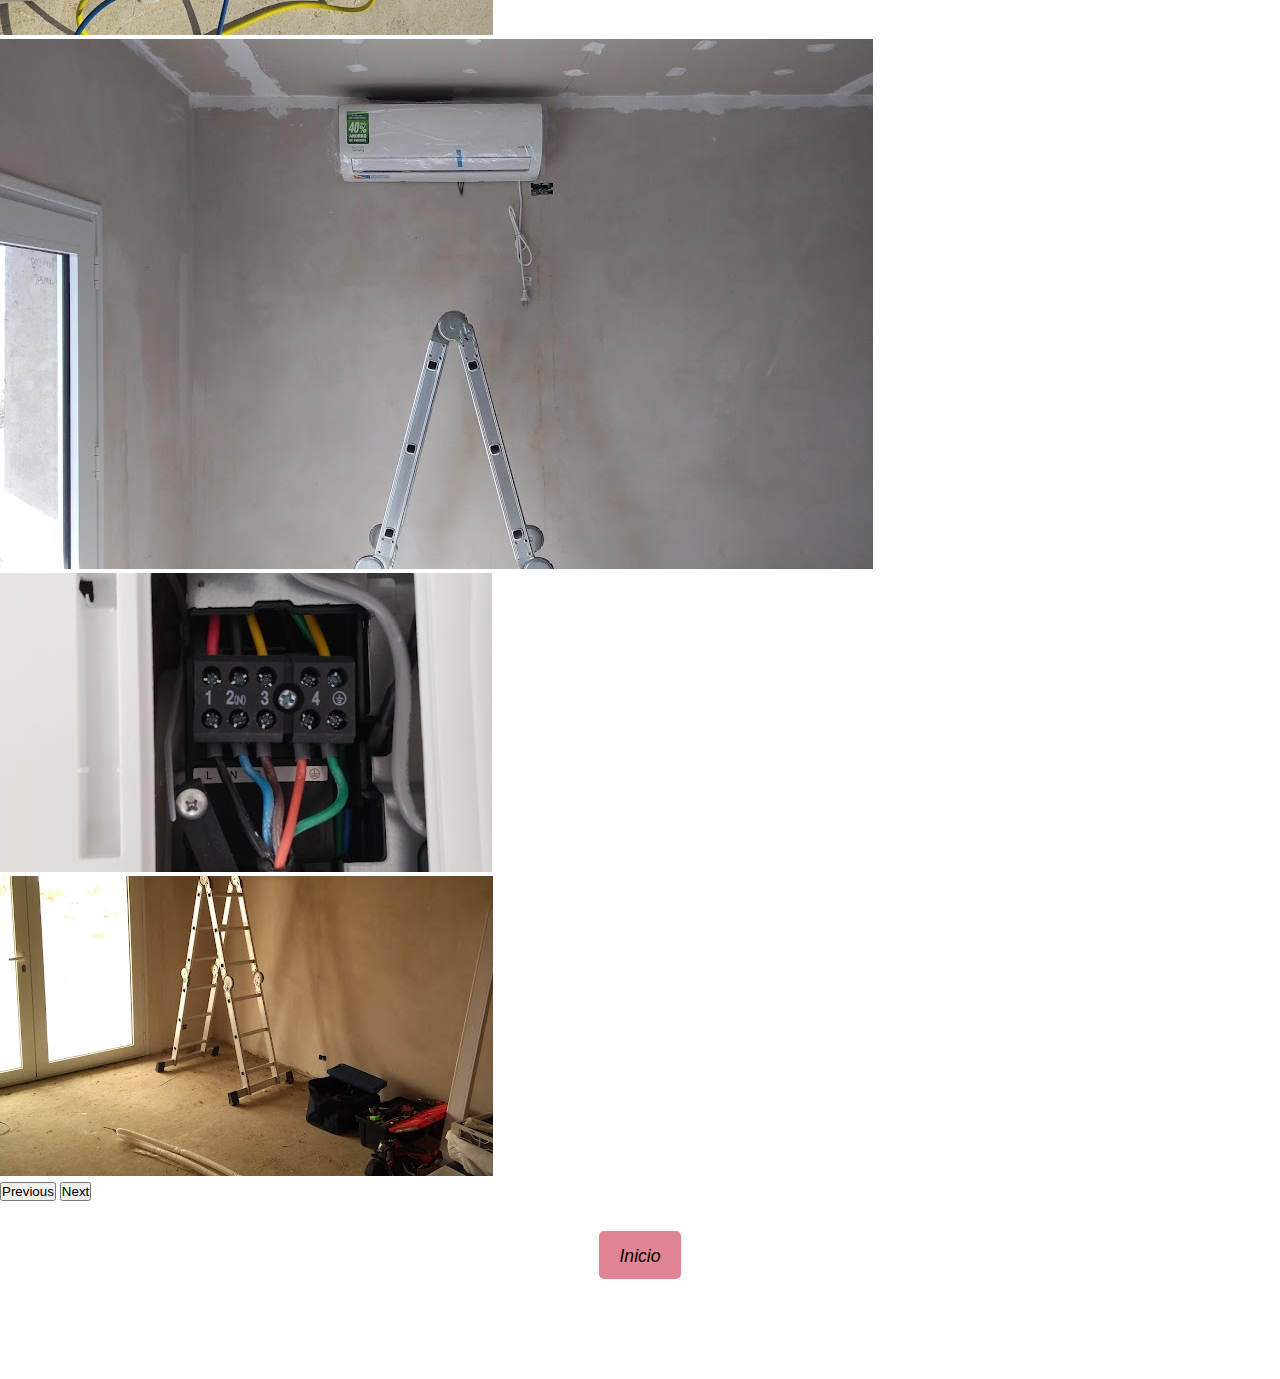
<file: Pages/más.html>
<!DOCTYPE html>
<html lang="en">
<head>
    <meta charset="UTF-8">
    <meta http-equiv="X-UA-Compatible" content="IE=edge">
    <meta name="viewport" content="width=device-width, initial-scale=1.0">
    <title>Ieme Servicios</title>
    <link rel="Icon" href="../Archivos/ieme.ico">
    <link rel="stylesheet" type="text/css" href="../Estilos/style.css"> 
    <link href="https://fonts.googleapis.com/css2?family=IBM+Plex+Sans:ital,wght@0,300;1,300&display=swap" rel="stylesheet">
    <link href="https://fonts.googleapis.com/css2?family=Julius+Sans+One&display=swap" rel="stylesheet">
    <link href="https://cdn.jsdelivr.net/npm/bootstrap@5.3.0/dist/css/bootstrap.min.css" rel="stylesheet" integrity="sha384-9ndCyUaIbzAi2FUVXJi0CjmCapSmO7SnpJef0486qhLnuZ2cdeRhO02iuK6FUUVM" crossorigin="anonymous">

<body>
    <style type="text/css"> </style>
    <header class="banner">
        <nav class="navbanner">
            <a href="../index.html"><img class="logo" src="../Archivos/ieme.png" alt="logoieme"></a>
            <ul>
                <li><a href="nosotros.html">Nosotros</a></li>
                <li><a href="cotizacion.html">Servicios</a></li>
                <li><a href="turnos.html">Tienda</a></li>
                <li><a href="más.html">Galería</a></li>
            </ul>   
            <a class="instagram" href="https://www.instagram.com" target="noopener"><img src="../Archivos/instagram.png" alt="Instagram"></a> 
            <a class="youtube" href="https://www.youtube.com" target="noopener"><img src="../Archivos/youtube.png" alt="Youtube"></a>   
        </nav> 
</header>
    <main>
        <article>
            <section>
                <h1>Visualizá resultados de otros proyectos.</h1> 
            </section>
        </article>
            <section class="container col-md-8 col-sm-10">
                <h2>Proyectos Eléctricos</h2>
                    <div id="carousel1" class="carousel slide" data-bs-touch="true">
                        <div class="carousel-inner">
                        <div class="carousel-item active">
                            <img src="../Archivos/Elc1.jpg" class="d-block w-100 h-100" alt="Elc1">
                        </div>
                        <div class="carousel-item">
                            <img src="../Archivos/Elc2.jpg" class="d-block w-100" alt="Elc2">
                        </div>
                        <div class="carousel-item">
                            <img src="../Archivos/Elc3.jpg" class="d-block w-100 h-100" alt="Elc3">
                        </div>
                        <div class="carousel-item">
                            <img src="../Archivos/Elc4.jpg" class="d-block w-100" alt="Elc4">
                        </div>
                        </div>
                        <button class="carousel-control-prev" type="button" data-bs-target="#carousel1" data-bs-slide="prev">
                        <span class="carousel-control-prev-icon" aria-hidden="true"></span>
                        <span class="visually-hidden">Previous</span>
                        </button>
                        <button class="carousel-control-next" type="button" data-bs-target="#carousel1" data-bs-slide="next">
                        <span class="carousel-control-next-icon" aria-hidden="true"></span>
                        <span class="visually-hidden">Next</span>
                        </button>
                    </div>
                <h2>Proyectos Climatización</h2>
                    <div id="carousel2" class="carousel slide" data-bs-touch="true">
                        <div class="carousel-inner">
                        <div class="carousel-item active">
                            <img src="../Archivos/Ac1.jpg" class="d-block w-100 h-100" alt="Ac1">
                        </div>
                        <div class="carousel-item">
                            <img src="../Archivos/Ac2.jpg" class="d-block w-100" alt="Ac2">
                        </div>
                        <div class="carousel-item">
                            <img src="../Archivos/Ac3.jpg" class="d-block w-100 h-100" alt="Ac3">
                        </div>
                        <div class="carousel-item">
                            <img src="../Archivos/Ac4.jpg" class="d-block w-100" alt="Ac4">
                        </div>
                        </div>
                        <button class="carousel-control-prev" type="button" data-bs-target="#carousel2" data-bs-slide="prev">
                        <span class="carousel-control-prev-icon" aria-hidden="true"></span>
                        <span class="visually-hidden">Previous</span>
                        </button>
                        <button class="carousel-control-next" type="button" data-bs-target="#carousel2" data-bs-slide="next">
                        <span class="carousel-control-next-icon" aria-hidden="true"></span>
                        <span class="visually-hidden">Next</span>
                        </button>
                    </div>    
            </section>
    </main>
<footer>
    <ul>
        <li class="buttonbanner">
            <a class="botoninicio" href="../index.html">Inicio</a>
        </li> 
    </ul>
    <div class="footerbanner">             
        <nav class="navbar fixed-bottom bg-body-tertiary">
            <div class="container-fluid">
                <a class="navbar-brand fs-6" href="nosotros.html">Nosotros</a>
                <a class="navbar-brand fs-6" href="cotizacion.html">Servicios</a>
                <a class="navbar-brand fs-6" href="turnos.html">Tienda</a>
                <a class="navbar-brand fs-6" href="más.html">Galeria</a>
            </div>
        </nav>
    </div>
</footer>
<script src="https://cdn.jsdelivr.net/npm/bootstrap@5.3.0/dist/js/bootstrap.bundle.min.js" integrity="sha384-geWF76RCwLtnZ8qwWowPQNguL3RmwHVBC9FhGdlKrxdiJJigb/j/68SIy3Te4Bkz" crossorigin="anonymous"></script>
</body>
</html>
</file>
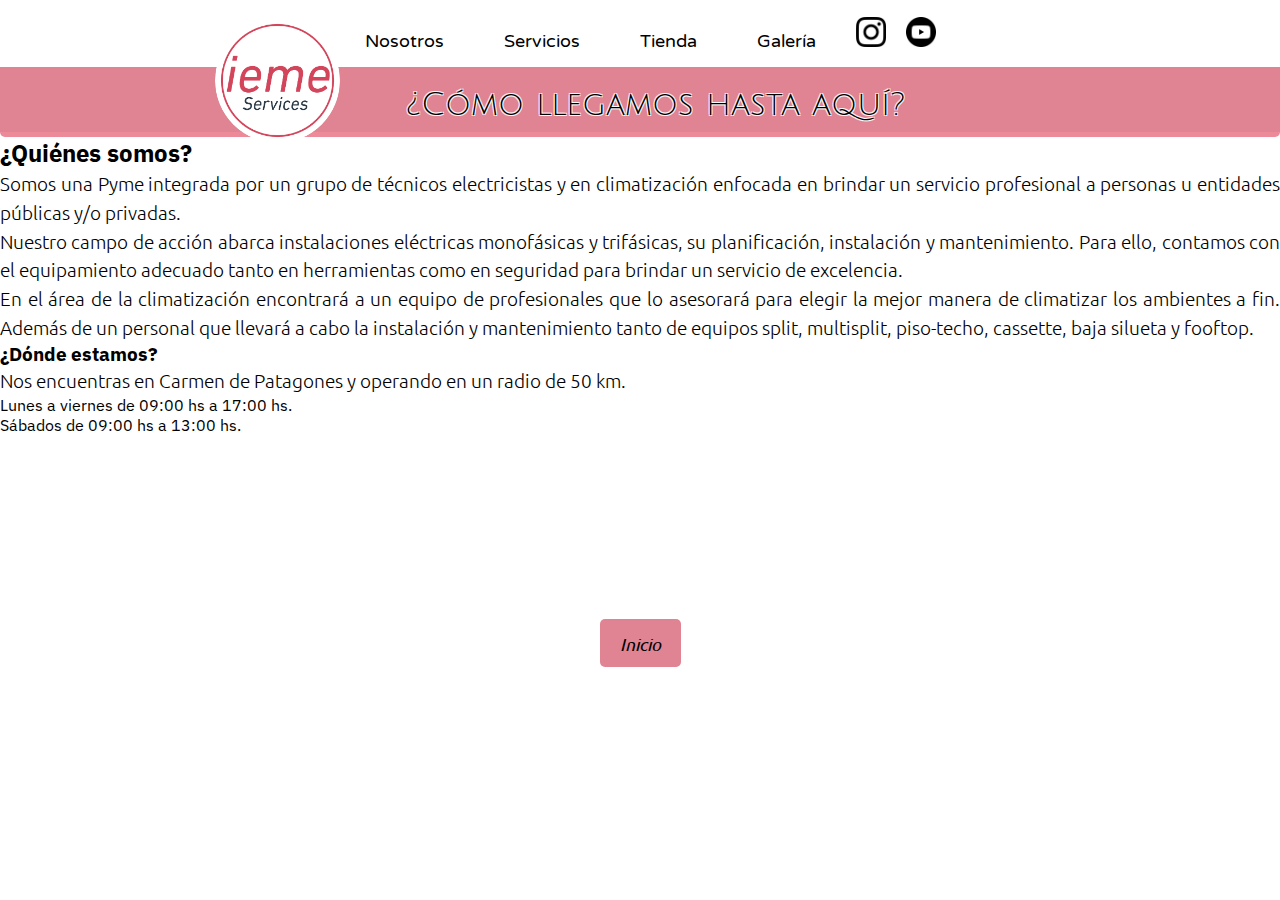
<file: Pages/nosotros.html>
<!DOCTYPE html>
<html lang="en">
<head>
    <meta charset="UTF-8">
    <meta http-equiv="X-UA-Compatible" content="IE=edge">
    <meta name="viewport" content="width=device-width, initial-scale=1.0">
    <meta title="¿Quienes somos IEME?">
    <meta keywords="Instalación, Aire Acondicionado, Electricista, Electricidad, Empresa, Matriculado, Instalador, Servicio">
    <meta description="Somos una Pyme que lleva a cabo el mantenimiento e instalación de equipos de aire acondicionado e instalaciones eléctricas en general">
    <title>Ieme Servicios</title>
    <link rel="Icon" href="../Archivos/ieme.ico">
    <link rel="stylesheet" type="text/css" href="../Estilos/style.css"> 
    <!-- Fuentes --> 
    <link href="https://fonts.googleapis.com/css2?family=IBM+Plex+Sans:ital,wght@0,300;1,300&display=swap" rel="stylesheet">
    <link href="https://fonts.googleapis.com/css2?family=Julius+Sans+One&display=swap" rel="stylesheet">
    <link href="https://fonts.googleapis.com/css2?family=Ubuntu:ital,wght@0,300;0,400;1,300;1,400&display=swap" rel="stylesheet">
    <link href="https://fonts.googleapis.com/css2?family=Varela+Round&display=swap" rel="stylesheet">
    <!-- Boostrap -->
    <link href="https://cdn.jsdelivr.net/npm/bootstrap@5.3.0/dist/css/bootstrap.min.css" rel="stylesheet" integrity="sha384-9ndCyUaIbzAi2FUVXJi0CjmCapSmO7SnpJef0486qhLnuZ2cdeRhO02iuK6FUUVM" crossorigin="anonymous">

<body>
    <style type="text/css"> </style>
    <header class="banner">
        <nav class="navbanner">
        <a href="../index.html"><img class="logo" src="../Archivos/ieme.png" alt="logoieme"></a>
        <ul>
            <li><a href="nosotros.html">Nosotros</a></li>
            <li><a href="contacto.html">Servicios</a></li>
            <li><a href="tienda.html">Tienda</a></li>
            <li><a href="galeria.html">Galería</a></li>
        </ul>   
        <a class="instagram" href="https://www.instagram.com" target="noopener"><img src="../Archivos/instagram.png" alt="Instagram"></a> 
        <a class="youtube" href="https://www.youtube.com" target="noopener"><img src="../Archivos/youtube.png" alt="Youtube"></a>   
    </nav> 
</header>
    <main>
        <article>
            <h1>¿Cómo llegamos hasta aquí?</h1> 
            <section>
                <div class="container">
                  <div class="row justify-content-center">
                    <div class="col-md-9 col-sm-12 row justify-content-center align-items-center">
                      <h2>¿Quiénes somos?</h2>
                      <div class="container">
                        <p>Somos una Pyme integrada por un grupo de técnicos electricistas y en climatización enfocada en brindar un servicio profesional a personas u entidades públicas y/o privadas.</p>
                        <p>Nuestro campo de acción abarca instalaciones eléctricas monofásicas y trifásicas, su planificación, instalación y mantenimiento. Para ello, contamos con el equipamiento adecuado tanto en herramientas como en seguridad para brindar un servicio de excelencia.</p>
                        <p>En el área de la climatización encontrará a un equipo de profesionales que lo asesorará para elegir la mejor manera de climatizar los ambientes a fin. Además de un personal que llevará a cabo la instalación y mantenimiento tanto de equipos split, multisplit, piso-techo, cassette, baja silueta y fooftop.</p>
                      </div>
                      <h3>¿Dónde estamos?</h3>
                      <div class="container">
                        <p>Nos encuentras en Carmen de Patagones y operando en un radio de 50 km.</p>
                      </div>  
                      <ul class="list-group col-md-7 col-sm-12 m-3">
                        <li class="list-group-item">Lunes a viernes de 09:00 hs a 17:00 hs.</li>
                        <li class="list-group-item">Sábados de 09:00 hs a 13:00 hs.</li>
                      </ul>
                      <div class="embed-responsive embed-responsive-16by9">
                        <iframe class="embed-responsive-item" src="https://www.google.com/maps/embed?pb=!1m18!1m12!1m3!1d48333.11189895786!2d-63.02985475411667!3d-40.78798233682542!2m3!1f0!2f0!3f0!3m2!1i1024!2i768!4f13.1!3m3!1m2!1s0x95f69886cf28b575%3A0x65960a8c9adb1e80!2sCarmen%20de%20Patagones%2C%20Provincia%20de%20Buenos%20Aires!5e0!3m2!1ses-419!2sar!4v1686608632701!5m2!1ses-419!2sar" style="border:0;" allowfullscreen="" loading="lazy" referrerpolicy="no-referrer-when-downgrade"></iframe>
                      </div>
                    </div>
                  </div>
                </div>
              </section>
              
        </article>
    </main>
<footer>
    <ul>
        <li class="buttonbanner">
            <a class="botoninicio" href="../index.html">Inicio</a>
        </li>
    </ul>
        <div class="footerbanner">             
            <nav class="navbar fixed-bottom bg-body-tertiary">
                <div class="container-fluid">
                    <a class="navbar-brand fs-6" href="nosotros.html">Nosotros</a>
                    <a class="navbar-brand fs-6" href="contacto.html">Servicios</a>
                    <a class="navbar-brand fs-6" href="tienda.html">Tienda</a>
                    <a class="navbar-brand fs-6" href="galeria.html">Galeria</a>
                </div>
            </nav>
        </div>
</footer>
<script src="https://cdn.jsdelivr.net/npm/bootstrap@5.3.0/dist/js/bootstrap.bundle.min.js" integrity="sha384-geWF76RCwLtnZ8qwWowPQNguL3RmwHVBC9FhGdlKrxdiJJigb/j/68SIy3Te4Bkz" crossorigin="anonymous"></script>
</body>
</html>
</file>
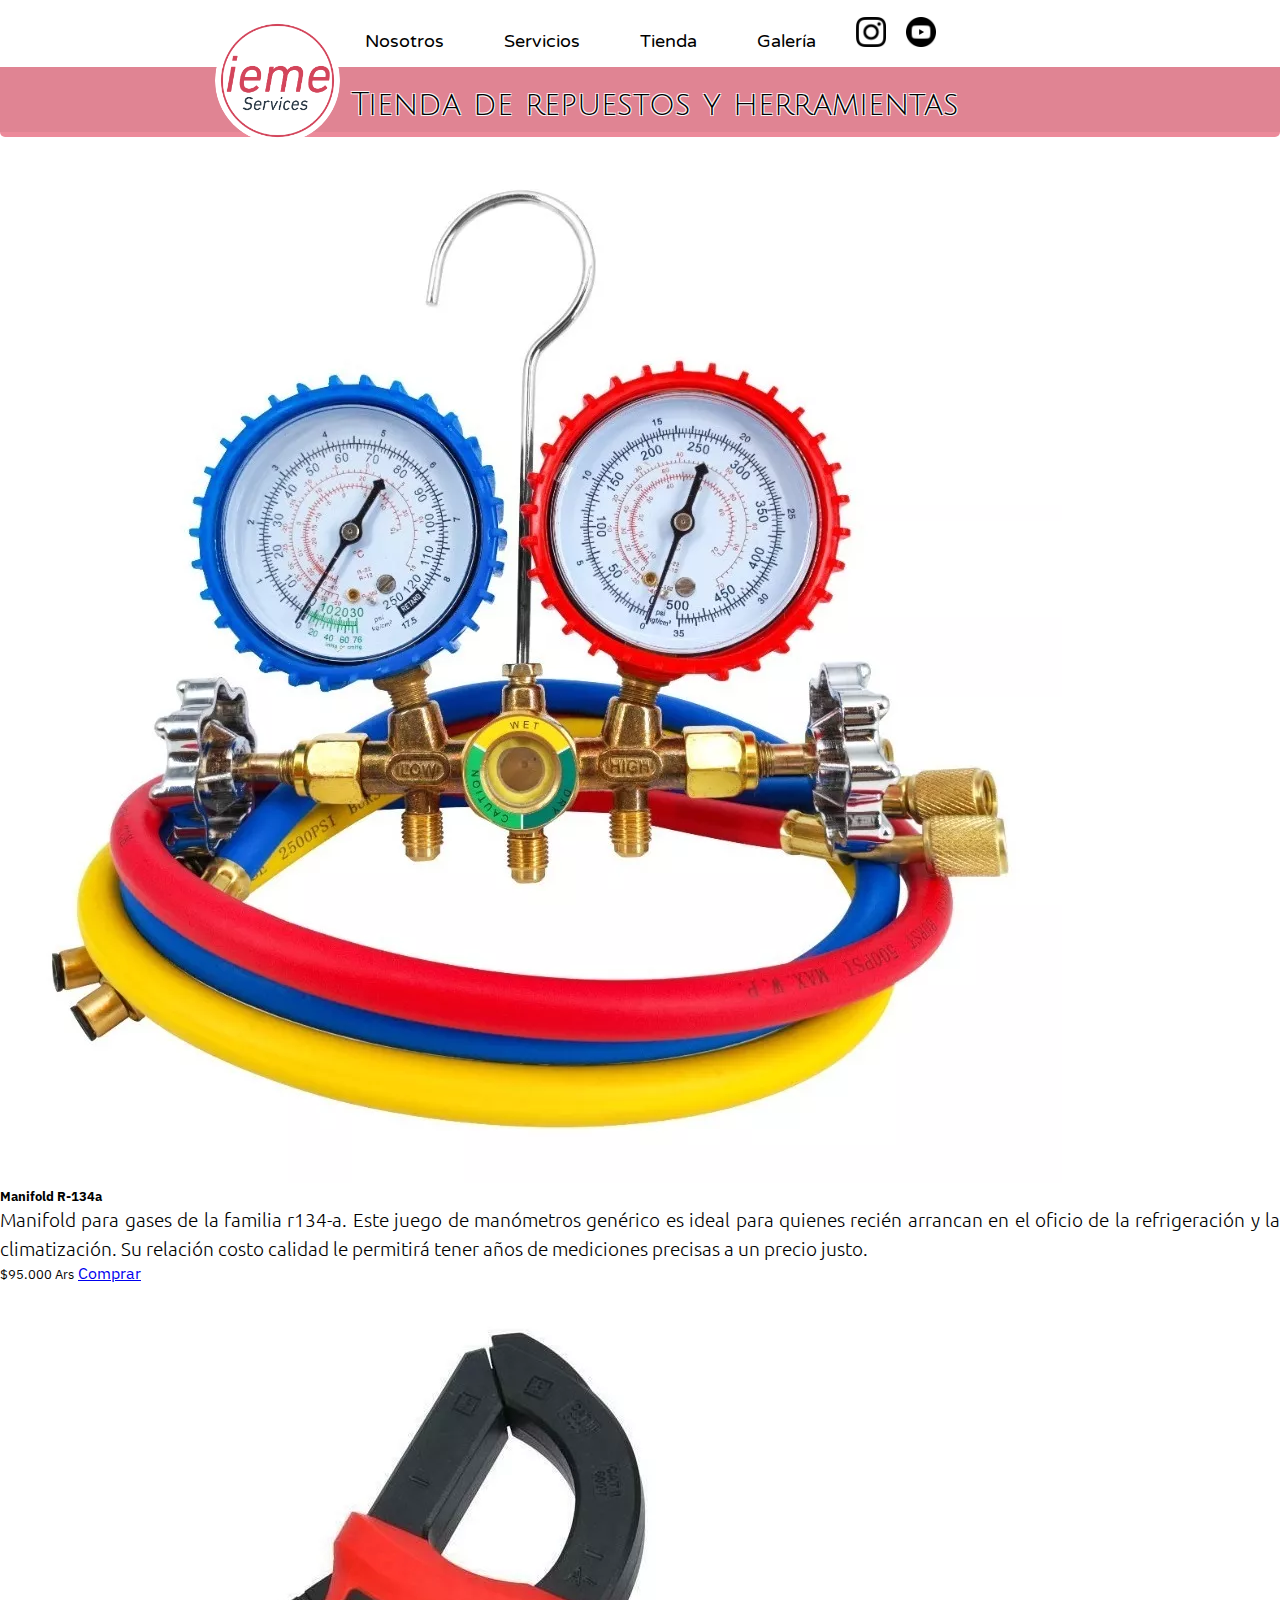
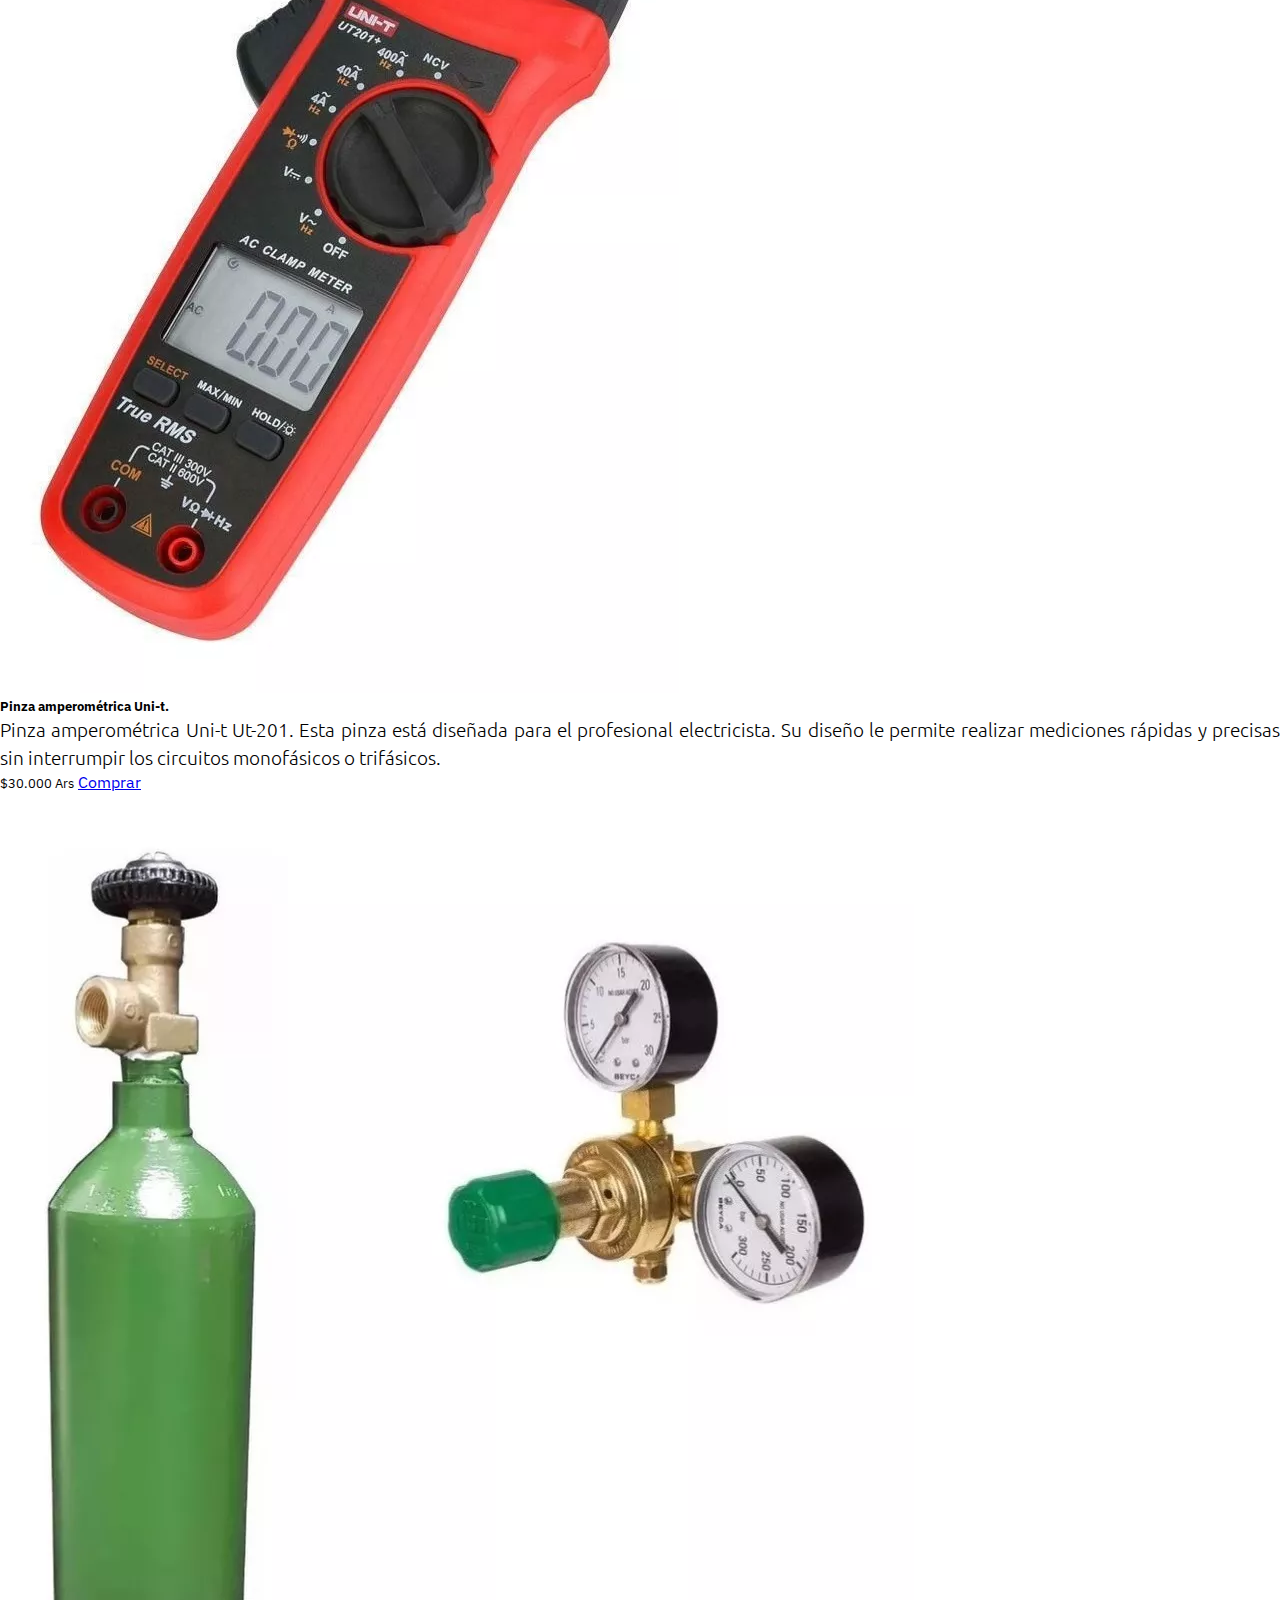
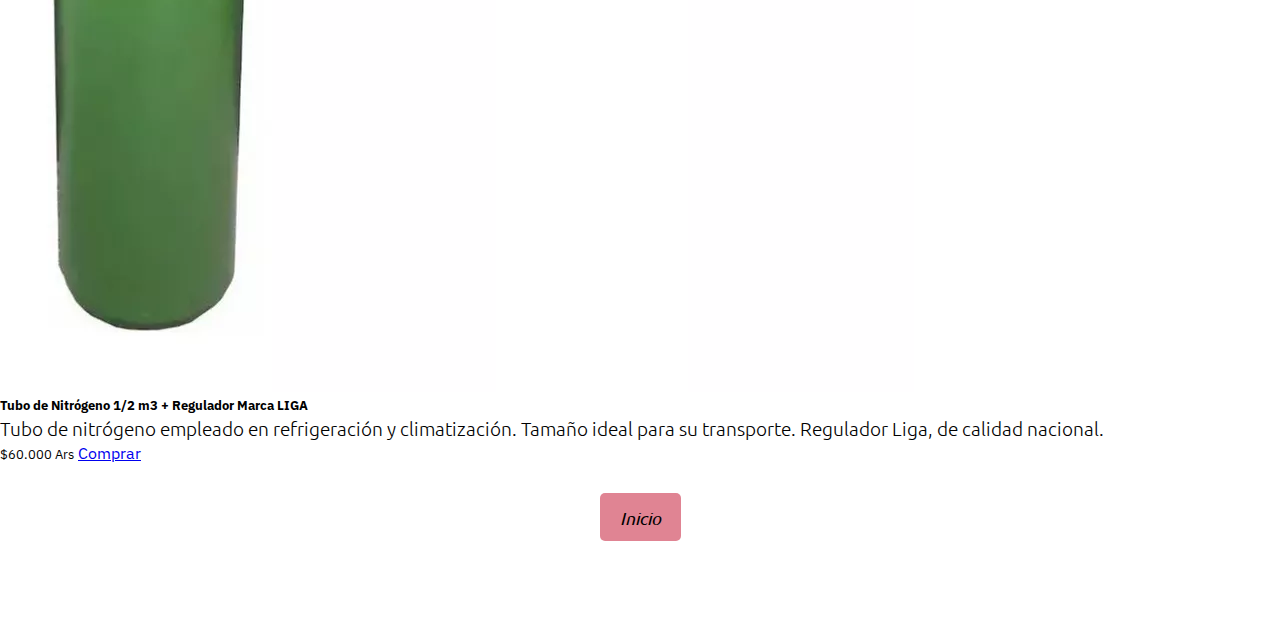
<file: Pages/tienda.html>
<!DOCTYPE html>
<html lang="en">
<head>
    <meta charset="UTF-8">
    <meta http-equiv="X-UA-Compatible" content="IE=edge">
    <meta name="viewport" content="width=device-width, initial-scale=1.0">
    <meta title="Comprá en IEME!">
    <meta keywords="Herramientas, Instalación, Aire Acondicionado, Electricista, Electricidad, Empresa, Matriculado, Instalador, Servicio">
    <meta description="Comprá las mejores herramientas del mercado instalador y respuestos de todas las marcas!">
    <title>Ieme Servicios</title>
    <link rel="Icon" href="../Archivos/ieme.ico">
    <link rel="stylesheet" type="text/css" href="../Estilos/style.css"> 
    <!-- Fuentes --> 
    <link href="https://fonts.googleapis.com/css2?family=IBM+Plex+Sans:ital,wght@0,300;1,300&display=swap" rel="stylesheet">
    <link href="https://fonts.googleapis.com/css2?family=Julius+Sans+One&display=swap" rel="stylesheet">
    <link href="https://fonts.googleapis.com/css2?family=Ubuntu:ital,wght@0,300;0,400;1,300;1,400&display=swap" rel="stylesheet">
    <link href="https://fonts.googleapis.com/css2?family=Varela+Round&display=swap" rel="stylesheet">
    <!-- Boostrap -->
    <link href="https://cdn.jsdelivr.net/npm/bootstrap@5.3.0/dist/css/bootstrap.min.css" rel="stylesheet" integrity="sha384-9ndCyUaIbzAi2FUVXJi0CjmCapSmO7SnpJef0486qhLnuZ2cdeRhO02iuK6FUUVM" crossorigin="anonymous">

<body>
    <style type="text/css"></style>
    <header class="banner">
        <nav class="navbanner">
            <a href="../index.html"><img class="logo" src="../Archivos/ieme.png" alt="logoieme"></a>
            <ul>
                <li><a href="nosotros.html">Nosotros</a></li>
                <li><a href="contacto.html">Servicios</a></li>
                <li><a href="tienda.html">Tienda</a></li>
                <li><a href="galeria.html">Galería</a></li>
            </ul>   
            <a class="instagram" href="https://www.instagram.com" target="noopener"><img src="../Archivos/instagram.png" alt="Instagram"></a> 
            <a class="youtube" href="https://www.youtube.com" target="noopener"><img src="../Archivos/youtube.png" alt="Youtube"></a>   
        </nav> 
    </header>
        <main>
            <article>
                <h1>Tienda de repuestos y herramientas</h1> 
                <section class="container">
                    <div class="row row-cols-1 row-cols-md-3 g-4">
                      <div class="col">
                        <div class="card h-100">
                          <img src="../Archivos/manifold-venta.webp" class="card-img-top align-self-center w-50" alt="manifold">
                          <div class="card-body">
                            <h5 class="card-title">Manifold R-134a</h5>
                            <p class="card-text">Manifold para gases de la familia r134-a. Este juego de manómetros genérico es ideal para quienes recién arrancan en el oficio de la refrigeración y la climatización. Su relación costo calidad le permitirá tener años de mediciones precisas a un precio justo.</p>
                          </div>
                          <div class="card-footer d-flex justify-content-between align-items-end">
                            <small class="text-body-secondary">$95.000 Ars</small>
                            <a href="#" class="btn btn-primary">Comprar</a>
                          </div>
                        </div>
                      </div>
                      <div class="col">
                        <div class="card h-100">
                          <img src="../Archivos/pinza-tienda.webp" class="card-img-top align-self-center w-50" alt="Pinza amperométrica">
                          <div class="card-body">
                            <h5 class="card-title">Pinza amperométrica Uni-t.</h5>
                            <p class="card-text">Pinza amperométrica Uni-t Ut-201. Esta pinza está diseñada para el profesional electricista. Su diseño le permite realizar mediciones rápidas y precisas sin interrumpir los circuitos monofásicos o trifásicos.</p>
                          </div>
                          <div class="card-footer d-flex justify-content-between align-items-end">
                            <small class="text-body-secondary">$30.000 Ars</small>
                            <a href="#" class="btn btn-primary">Comprar</a>
                          </div>
                        </div>
                      </div>
                      <div class="col">
                        <div class="card h-100">
                          <img src="../Archivos/nitrogeno-venta.webp" class="card-img-top align-self-center w-50" alt="Tubo de nitrógeno">
                          <div class="card-body">
                            <h5 class="card-title">Tubo de Nitrógeno 1/2 m3 + Regulador Marca LIGA</h5>
                            <p class="card-text">Tubo de nitrógeno empleado en refrigeración y climatización. Tamaño ideal para su transporte. Regulador Liga, de calidad nacional.</p>
                          </div>
                          <div class="card-footer d-flex justify-content-between align-items-end">
                            <small class="text-body-secondary">$60.000 Ars</small>
                            <a href="#" class="btn btn-primary">Comprar</a>
                          </div>
                        </div>
                      </div>
                    </div>
                  </section>
                  
            </article>
        </main>
    <footer>
        <ul>
            <li class="buttonbanner">
                <a class="botoninicio" href="../index.html">Inicio</a>
            </li>
        </ul>
        <div class="footerbanner">             
            <nav class="navbar fixed-bottom bg-body-tertiary">
                <div class="container-fluid">
                    <a class="navbar-brand fs-6" href="nosotros.html">Nosotros</a>
                    <a class="navbar-brand fs-6" href="contacto.html">Servicios</a>
                    <a class="navbar-brand fs-6" href="tienda.html">Tienda</a>
                    <a class="navbar-brand fs-6" href="galeria.html">Galeria</a>
                </div>
            </nav>
        </div>
    </footer>
<script src="https://cdn.jsdelivr.net/npm/bootstrap@5.3.0/dist/js/bootstrap.bundle.min.js" integrity="sha384-geWF76RCwLtnZ8qwWowPQNguL3RmwHVBC9FhGdlKrxdiJJigb/j/68SIy3Te4Bkz" crossorigin="anonymous"></script>
</body>
</html>
</file>
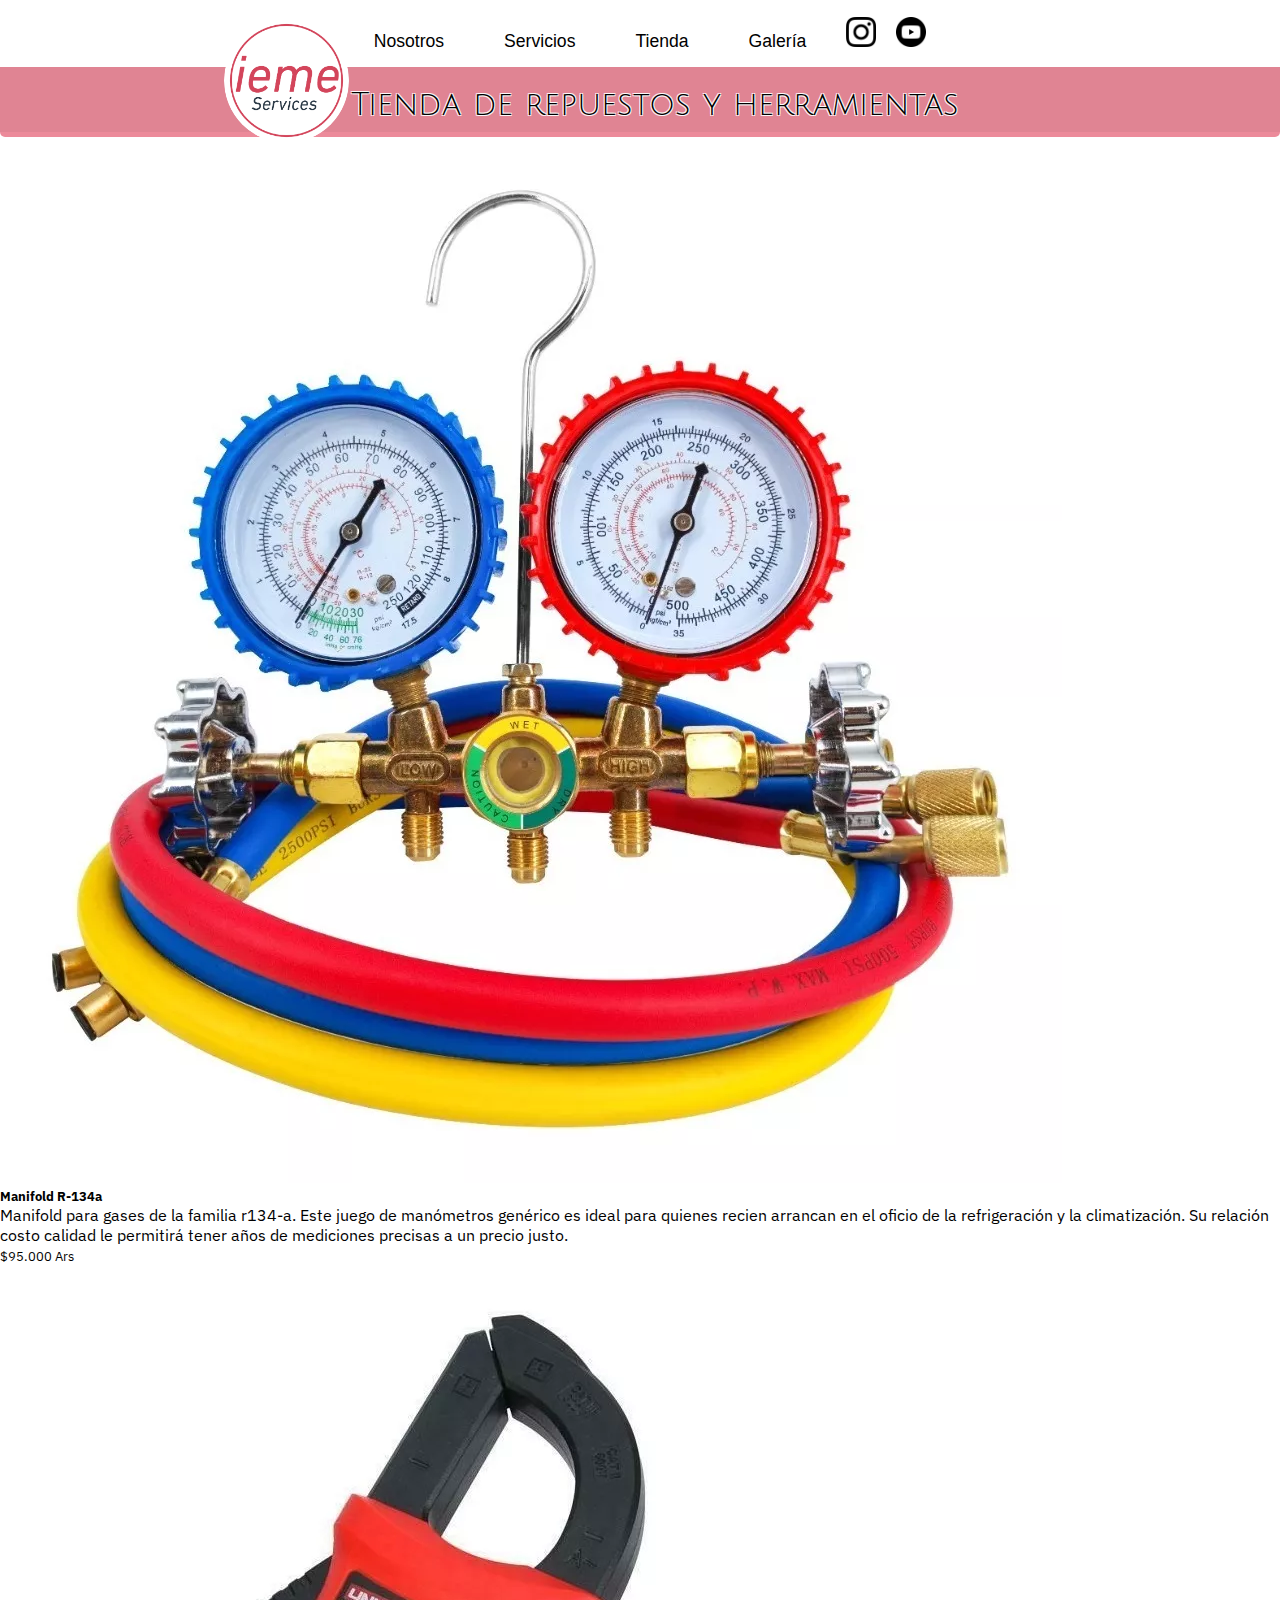
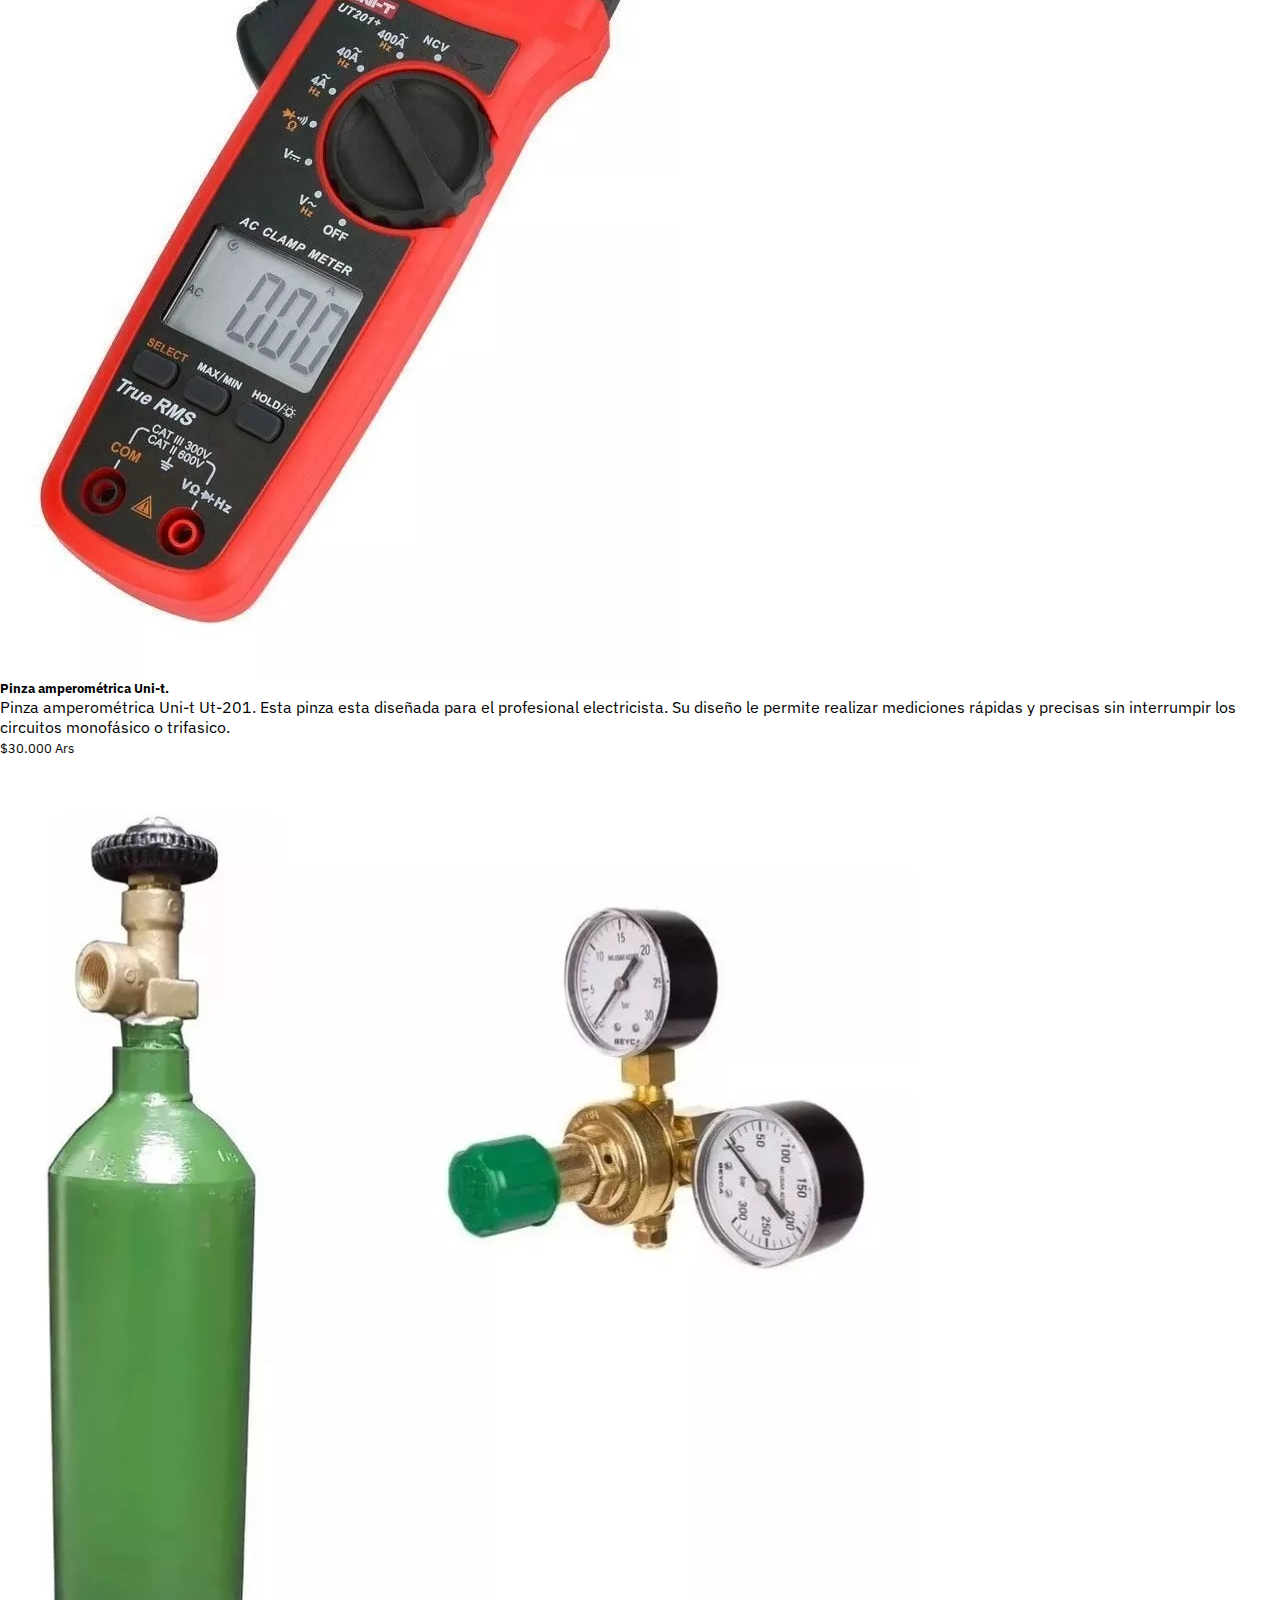
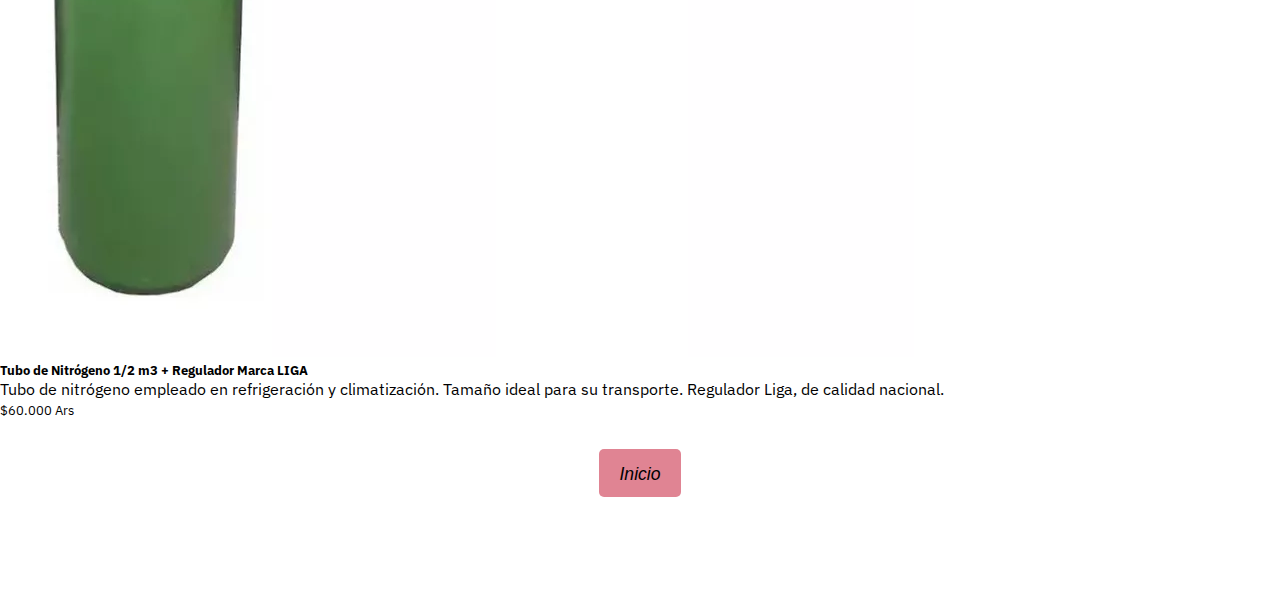
<file: Pages/turnos.html>
<!DOCTYPE html>
<html lang="en">
<head>
    <meta charset="UTF-8">
    <meta http-equiv="X-UA-Compatible" content="IE=edge">
    <meta name="viewport" content="width=device-width, initial-scale=1.0">
    <title>Ieme Servicios</title>
    <link rel="Icon" href="../Archivos/ieme.ico">
    <link rel="stylesheet" type="text/css" href="../Estilos/style.css"> 
    <link href="https://fonts.googleapis.com/css2?family=IBM+Plex+Sans:ital,wght@0,300;1,300&display=swap" rel="stylesheet">
    <link href="https://fonts.googleapis.com/css2?family=Julius+Sans+One&display=swap" rel="stylesheet">
    <link href="https://cdn.jsdelivr.net/npm/bootstrap@5.3.0/dist/css/bootstrap.min.css" rel="stylesheet" integrity="sha384-9ndCyUaIbzAi2FUVXJi0CjmCapSmO7SnpJef0486qhLnuZ2cdeRhO02iuK6FUUVM" crossorigin="anonymous">

<body>
    <style type="text/css"> </style>
    <header class="banner">
        <nav class="navbanner">
            <a href="../index.html"><img class="logo" src="../Archivos/ieme.png" alt="logoieme"></a>
            <ul>
                <li><a href="nosotros.html">Nosotros</a></li>
                <li><a href="cotizacion.html">Servicios</a></li>
                <li><a href="turnos.html">Tienda</a></li>
                <li><a href="más.html">Galería</a></li>
            </ul>   
            <a class="instagram" href="https://www.instagram.com" target="noopener"><img src="../Archivos/instagram.png" alt="Instagram"></a> 
            <a class="youtube" href="https://www.youtube.com" target="noopener"><img src="../Archivos/youtube.png" alt="Youtube"></a>   
        </nav> 
</header>
    <main>
        <article>
            <section>
                <h1>Tienda de repuestos y herramientas</h1> 
            </section>
        </article>
        <div class="container">
            <div class="row row-cols-1 row-cols-md-3 g-4">
                <div class="col">
                <div class="card h-100">
                    <img src="../Archivos/manifold-venta.webp" class="card-img-top" alt="manifold">
                    <div class="card-body">
                    <h5 class="card-title">Manifold R-134a</h5>
                    <p class="card-text">Manifold para gases de la familia r134-a. Este juego de manómetros genérico es ideal para quienes recien arrancan en el oficio de la refrigeración y la climatización. Su relación costo calidad le permitirá tener años de mediciones precisas a un precio justo.</p>
                    </div>
                    <div class="card-footer">
                    <small class="text-body-secondary">$95.000 Ars</small>
                    </div>
                </div>
                </div>
                <div class="col">
                <div class="card h-100">
                    <img src="../Archivos/pinza-tienda.webp" class="card-img-top" alt="Pinza amperometrica">
                    <div class="card-body">
                    <h5 class="card-title">Pinza amperométrica Uni-t.</h5>
                    <p class="card-text">Pinza amperométrica Uni-t Ut-201. Esta pinza esta diseñada para el profesional electricista. Su diseño le permite realizar mediciones rápidas y precisas sin interrumpir los circuitos monofásico o trifasico.</p>
                    </div>
                    <div class="card-footer">
                    <small class="text-body-secondary">$30.000 Ars</small>
                    </div>
                </div>
                </div>
                <div class="col">
                <div class="card h-100">
                    <img src="../Archivos/nitrogeno-venta.webp" class="card-img-top" alt="Tubo nitrogeno">
                    <div class="card-body">
                    <h5 class="card-title">Tubo de Nitrógeno 1/2 m3 + Regulador Marca LIGA</h5>
                    <p class="card-text">Tubo de nitrógeno empleado en refrigeración y climatización. Tamaño ideal para su transporte. Regulador Liga, de calidad nacional.</p>
                    </div>
                    <div class="card-footer">
                    <small class="text-body-secondary">$60.000 Ars</small>
                    </div>
                </div>
                </div>
            </div>
        </div>
    </main>
<footer>
    <ul>
        <li class="buttonbanner">
            <a class="botoninicio" href="../index.html">Inicio</a>
        </li>
    </ul>
    <div class="footerbanner">             
        <nav class="navbar fixed-bottom bg-body-tertiary">
            <div class="container-fluid">
                <a class="navbar-brand fs-6" href="nosotros.html">Nosotros</a>
                <a class="navbar-brand fs-6" href="cotizacion.html">Servicios</a>
                <a class="navbar-brand fs-6" href="turnos.html">Tienda</a>
                <a class="navbar-brand fs-6" href="más.html">Galeria</a>
            </div>
        </nav>
    </div>
</footer>
<script src="https://cdn.jsdelivr.net/npm/bootstrap@5.3.0/dist/js/bootstrap.bundle.min.js" integrity="sha384-geWF76RCwLtnZ8qwWowPQNguL3RmwHVBC9FhGdlKrxdiJJigb/j/68SIy3Te4Bkz" crossorigin="anonymous"></script>
</body>
</html>
</file>
<file: Estilos/style.css>
@charset "UTF-8";
/*ESTILOS GENERALES DE LA WEB, VARIABLES, HEADER Y FOOTER */
/*VARIABLES*/
/*ESTILOS GLOBALES*/
* {
  margin: 0px;
  padding: 0px;
}

body {
  background-image: url(https://www.toptal.com/designers/subtlepatterns/uploads/subtle_grunge.png);
  font-family: "IBM Plex Sans", sans-serif;
}

/*ESTILOS DEL HEADER*/
header {
  display: flex;
  justify-content: center;
  align-content: center;
  flex-wrap: wrap;
  position: relative;
}
header .logo {
  position: absolute;
  width: 125px;
  top: 1.4vw;
  z-index: 5;
  transform: translateX(-120px);
  border-radius: 50%;
  border-collapse: collapse;
}
header nav {
  align-self: center;
  display: flex;
  align-items: center;
}
header nav li {
  display: flex;
  flex-direction: row;
  flex-wrap: wrap;
  float: left;
  align-self: center;
  justify-self: center;
  margin-top: 16px;
}
header nav li a {
  margin: 15px 30px;
  font: 400 1.1em "Varela Round", sans-serif;
  color: black;
  text-decoration: none;
}
header nav li a:hover {
  font-size: 1, 5em;
  text-shadow: 1px 1px rgba(255, 255, 255, 0.829), 1px -1px rgba(255, 255, 255, 0.829), -1px -1px rgba(255, 255, 255, 0.829), -1px 1px rgba(255, 255, 255, 0.829);
}
header nav .instagram img, header nav .youtube img {
  flex-direction: row;
  align-self: center;
  justify-self: center;
  margin: 10px;
  width: 30px;
}

/*ESTILOS LOS H1*/
article h1 {
  font: normal 2rem "Julius Sans One", sans-serif;
  text-shadow: 1px 1px rgba(255, 255, 255, 0.829), 1px -1px rgba(255, 255, 255, 0.829), -1px -1px rgba(255, 255, 255, 0.829), -1px 1px rgba(255, 255, 255, 0.829);
  background-color: #E08493;
  border-bottom-left-radius: 5px;
  border-bottom-right-radius: 5px;
  border-bottom: solid 5px rgba(241, 142, 158, 0.662745098);
  text-align: center;
  padding: 20px 10px 10px 40px;
  position: relative;
  z-index: 4;
}

/*ESTILOS DEL FOOTER*/
footer ul {
  margin-left: 0px;
  padding-left: 0px;
}
footer ul .buttonbanner {
  display: flex;
  align-items: center;
  justify-content: center;
  margin-top: 30px;
  margin-bottom: 100px;
}
footer ul .buttonbanner .botoninicio {
  color: black;
  display: flex;
  flex-direction: row;
  justify-self: center;
  text-decoration: none;
  font: 300 italic 1.1em/1.5 "Ubuntu", sans-serif;
  background-color: #E08493;
  padding: 12px 20px 10px;
  border-top-left-radius: 5px;
  border-top-right-radius: 5px;
  border-bottom-left-radius: 5px;
  border-bottom-right-radius: 5px;
}
footer .footerbanner {
  display: none;
}
footer .footerbanner .navbar-brand {
  max-width: 20%;
  font: 300 1.2em/1.5 "Ubuntu", sans-serif;
  align-items: center;
  text-decoration: none;
  color: black;
  text-align: center;
}

@media (max-width: 576px) {
  header .logo {
    position: relative;
    display: flex;
    flex-direction: row;
    align-self: center;
    width: 90px;
    z-index: 0;
    transform: none;
    margin: 10px;
  }
  article h1 {
    padding: 20px 10px;
    font-size: 1.5em;
    position: sticky;
    top: 0px;
  }
  footer .footerbanner {
    display: block;
  }
}
/*ESTILOS DEL INDEX*/
article .textoinicio {
  display: flex;
  flex-direction: column;
  align-items: center;
}
article .textoinicio p {
  text-align: justify;
  max-width: 77%;
  font-size: 1.3em;
  margin-top: 20px;
}
article .gridmain {
  display: grid;
  grid-template-areas: ".  img1   img1   h2e   ." ".  img1   img1   p1    ." "rayo menu1  menu2  menu3  copo" ". menu1a menu2a menu3a ." " . . . . ." ".  h2c   img2   img2   ." ".  p2    img2   img2   .";
  grid-template-rows: 60px 300px 60px 20px 40px 60px 300px;
  grid-template-columns: 5% 35% 5% 35% 5%;
  justify-content: center;
  justify-items: center;
  align-items: center;
  gap: 10px;
  margin-top: 30px;
}
article .gridmain .h2elec {
  text-align: justify;
  font: 400 2em "Ubuntu", sans-serif;
  text-shadow: 1px 1px rgba(255, 255, 255, 0.829), 1px -1px rgba(255, 255, 255, 0.829), -1px -1px rgba(255, 255, 255, 0.829), -1px 1px rgba(255, 255, 255, 0.829);
  grid-area: h2e;
}
article .gridmain .imgmain1 {
  width: 80%;
  margin: 10px;
  grid-area: img1;
  border-radius: 20px;
}
article .gridmain .imgmain1 {
  opacity: 0;
  animation: fadeSlideIn 2.5s forwards;
}
@keyframes fadeSlideIn {
  0% {
    opacity: 0;
    transform: translateX(50px);
  }
  100% {
    opacity: 1;
    transform: translateX(0);
  }
}
article .gridmain .p1 {
  grid-area: p1;
  text-align: justify;
  font-size: 1.1em;
  padding: 30px 40px 30px 20px;
}
article .gridmain .rayo {
  width: 30px;
  grid-area: rayo;
  align-items: center;
}
article .gridmain .menucentral1 {
  grid-area: menu1a;
  text-shadow: 1px 1px rgba(255, 255, 255, 0.829), 1px -1px rgba(255, 255, 255, 0.829), -1px -1px rgba(255, 255, 255, 0.829), -1px 1px rgba(255, 255, 255, 0.829);
}
article .gridmain .cotizacionimg {
  grid-area: menu1;
}
article .gridmain .cotizacionimg img {
  width: 40px;
}
article .gridmain .cotizacionimg img:hover {
  width: 50px;
  transition-duration: 0.5s;
}
article .gridmain .menucentral2 {
  grid-area: menu2a;
  text-shadow: 1px 1px rgba(255, 255, 255, 0.829), 1px -1px rgba(255, 255, 255, 0.829), -1px -1px rgba(255, 255, 255, 0.829), -1px 1px rgba(255, 255, 255, 0.829);
}
article .gridmain .turnosimg {
  grid-area: menu2;
}
article .gridmain .turnosimg img {
  width: 40px;
}
article .gridmain .turnosimg img:hover {
  width: 50px;
  transition-duration: 0.5s;
}
article .gridmain .menucentral3 {
  grid-area: menu3a;
  text-shadow: 1px 1px rgba(255, 255, 255, 0.829), 1px -1px rgba(255, 255, 255, 0.829), -1px -1px rgba(255, 255, 255, 0.829), -1px 1px rgba(255, 255, 255, 0.829);
}
article .gridmain .galeriaimg {
  grid-area: menu3;
}
article .gridmain .galeriaimg img {
  width: 40px;
}
article .gridmain .galeriaimg img:hover {
  width: 50px;
  transition-duration: 0.5s;
}
article .gridmain .copo {
  width: 30px;
  grid-area: copo;
  align-items: center;
}
article .gridmain .h2cli {
  text-align: justify;
  font: 400 2em "Ubuntu", sans-serif;
  text-shadow: 1px 1px rgba(255, 255, 255, 0.829), 1px -1px rgba(255, 255, 255, 0.829), -1px -1px rgba(255, 255, 255, 0.829), -1px 1px rgba(255, 255, 255, 0.829);
  grid-area: h2c;
}
article .gridmain .imgmain2 {
  width: 80%;
  margin: 10px;
  grid-area: img2;
  border-radius: 20px;
}
article .gridmain .imgmain2 {
  opacity: 0;
  animation: fadeSlideIn2 2.5s forwards;
}
@keyframes fadeSlideIn2 {
  0% {
    opacity: 0;
    transform: translateX(-50px);
  }
  100% {
    opacity: 1;
    transform: translateX(0);
  }
}
article .gridmain .p2 {
  grid-area: p2;
  text-align: justify;
  font-size: 1.1em;
  padding: 30px 20px 30px 40px;
}

@media (max-width: 576px) {
  header nav ul {
    display: none;
  }
  .instagram {
    order: -1;
  }
  .youtube img,
  .instagram img {
    width: 30px;
  }
  article .textoinicio p {
    font-size: 1rem;
  }
  article .gridmain {
    grid-template-areas: "  h2e  " "  img1 " "   p1  " "  h2c  " " img2  " "   p2  ";
    grid-template-rows: 100px 200px 200px 100px 200px 200px;
    grid-template-columns: 100%;
    margin-top: 30px;
    margin-bottom: 100px;
  }
  article .gridmain .p1, article .gridmain .p2 {
    font-size: 1em;
    padding: 40px;
  }
  article .gridmain .menucentral1,
  article .gridmain .menucentral2,
  article .gridmain .menucentral3,
  article .gridmain .rayo,
  article .gridmain .copo,
  article .gridmain .galeriaimg,
  article .gridmain .cotizacionimg,
  article .gridmain .turnosimg {
    display: none;
  }
  article .gridmain .imgmain1, article .gridmain .imgmain2 {
    animation: none;
    opacity: 1;
  }
}
/*ESTILOS DE NOSOTROS*/
main article section div p {
  font: 300 1.2em/1.5 "Ubuntu", sans-serif;
  text-align: justify;
}

/*ESTILOS DE CONTACTOS*/
section form {
  margin: 10px;
}
section form fieldset legend {
  font: 300 1.2em/1.5 "Ubuntu", sans-serif;
  text-align: justify;
  justify-content: center;
  margin: 5px 30px 30px;
}
section form fieldset div {
  font: 300 1.2em/1.5 "Ubuntu", sans-serif 0.8em;
  margin: 20px;
}
section form fieldset .image-container {
  margin: 0px;
  width: 100%;
  overflow: hidden;
  white-space: nowrap;
}
section form fieldset .image-container img {
  margin: 10px 30px;
  width: 10%;
  height: auto;
  display: inline-block;
  animation: slideLeft 60s linear infinite;
}
@keyframes slideLeft {
  from {
    transform: translateX(0); /* Posición inicial de las imágenes */
  }
  to {
    transform: translateX(-2500%); /* Posición final de las imágenes */
  }
}

@media (max-width: 576px) {
  section form fieldset div {
    font-size: 1em;
  }
  section form fieldset legend {
    font-size: 1em;
    padding: 5px;
  }
  section form fieldset .image-container {
    margin: 0px;
    width: 100%;
    overflow: hidden;
    white-space: nowrap;
  }
  section form fieldset .image-container img {
    margin: 0px 10px;
    width: 8%;
  }
}
/*ESTILOS DE TIENDA*/
/*ESTILOS DE GALERIA*/
main article {
  display: flex;
  flex-direction: column;
}
main article .portafolio1 {
  z-index: 1;
  align-self: center;
  width: 60%;
  background-color: rgba(0, 0, 0, 0.2274509804);
  margin-top: 20px;
  padding: 10px 0px 50px 0px;
  border: solid 1px 1px 0px 1px rgba(94, 90, 90, 0.486);
  border-top-left-radius: 20px;
  border-top-right-radius: 20px;
  box-shadow: 2px -10px 4px rgba(0, 0, 0, 0.4);
}
main article .portafolio1 div .h2galeria {
  font-style: 400 2em "Ubuntu", sans-serif;
  text-shadow: 2px 2px 4px rgba(0, 0, 0, 0.4);
  margin: 30px;
  text-align: center;
}
main article .portafolio2 {
  z-index: 2;
  align-self: center;
  width: 60%;
  background-color: rgba(0, 0, 0, 0.2274509804);
  padding: 10px 0px 50px 0px;
  border: solid 1px 1px 0px 1px rgba(94, 90, 90, 0.486);
  border-top-left-radius: 20px;
  border-top-right-radius: 20px;
  box-shadow: 4px -10px 4px rgba(0, 0, 0, 0.4);
}
main article .portafolio2 div .h2galeria {
  font-style: 400 2em "Ubuntu", sans-serif;
  text-shadow: 2px 2px 4px rgba(0, 0, 0, 0.4);
  margin: 30px;
  text-align: center;
}

@media (max-width: 576px) {
  main article .portafolio1, main article .portafolio2 {
    width: 90%;
  }
}

/*# sourceMappingURL=style.css.map */
</file>
